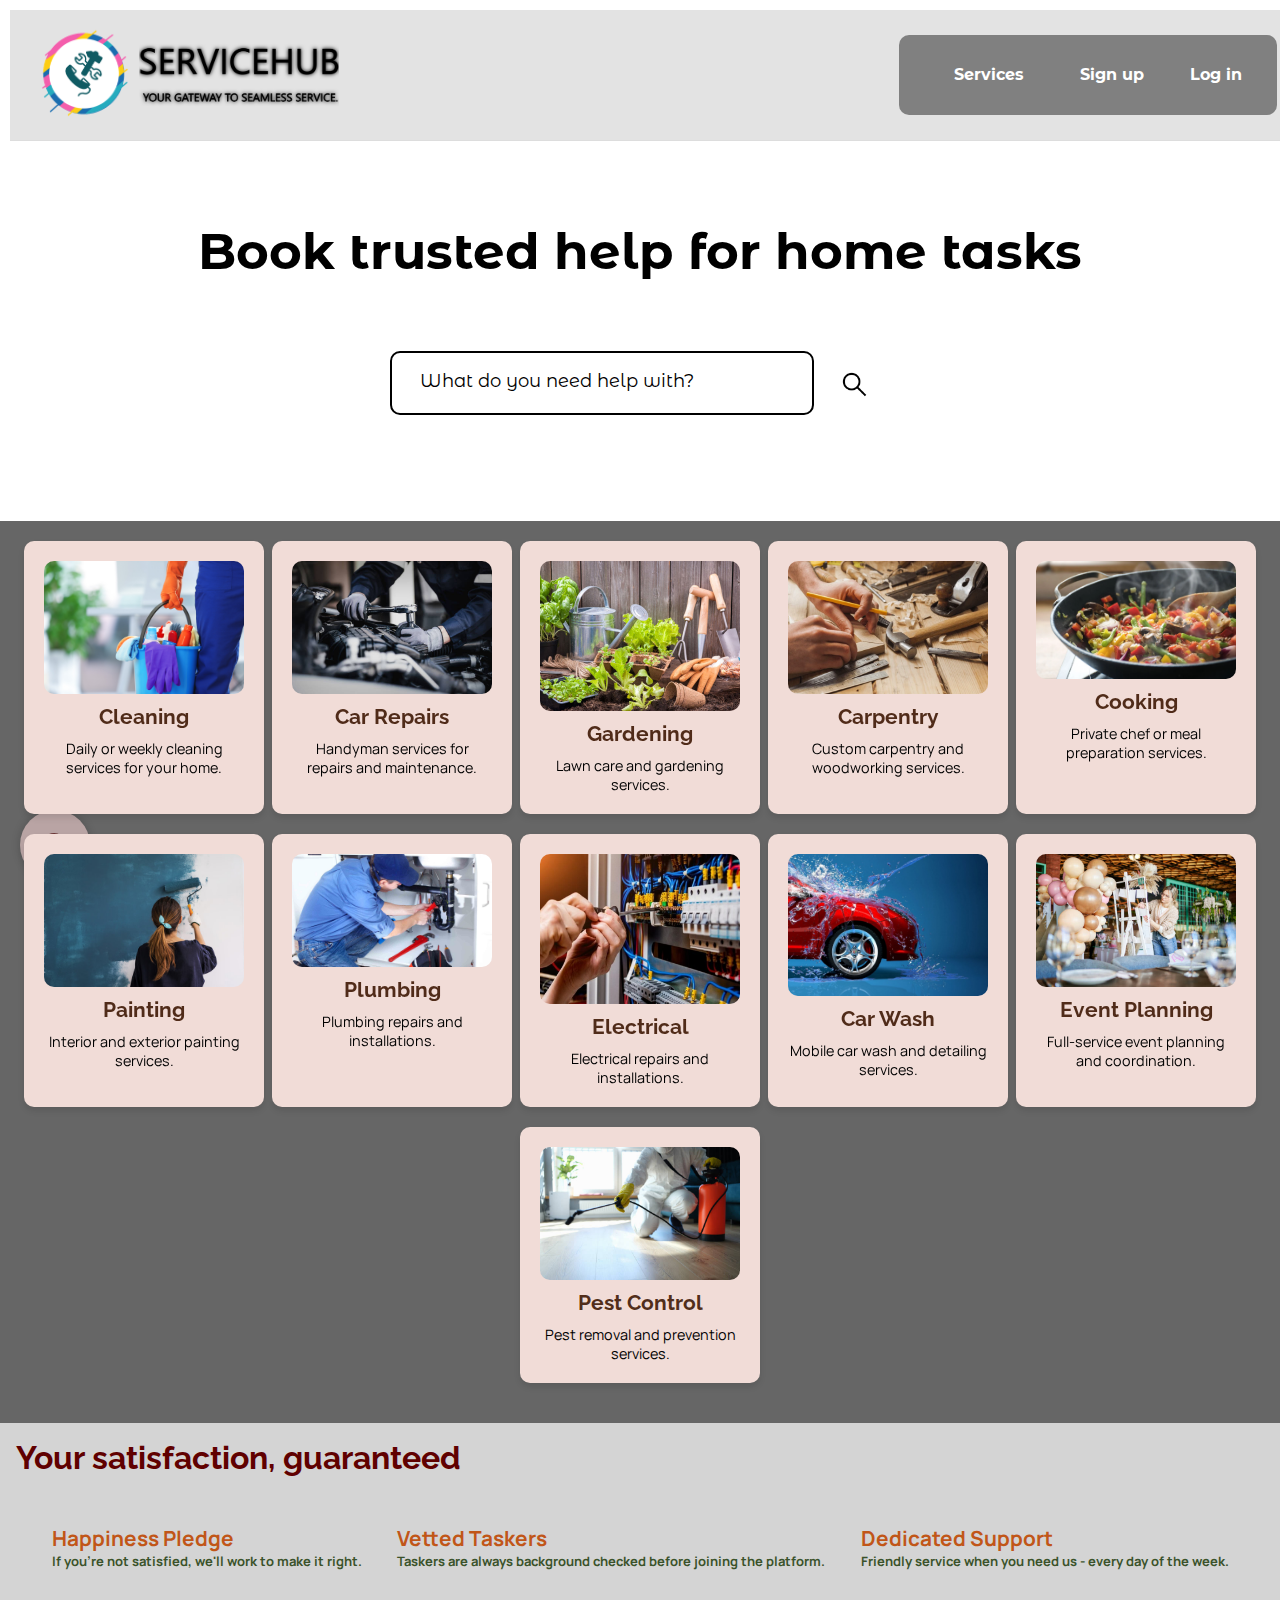
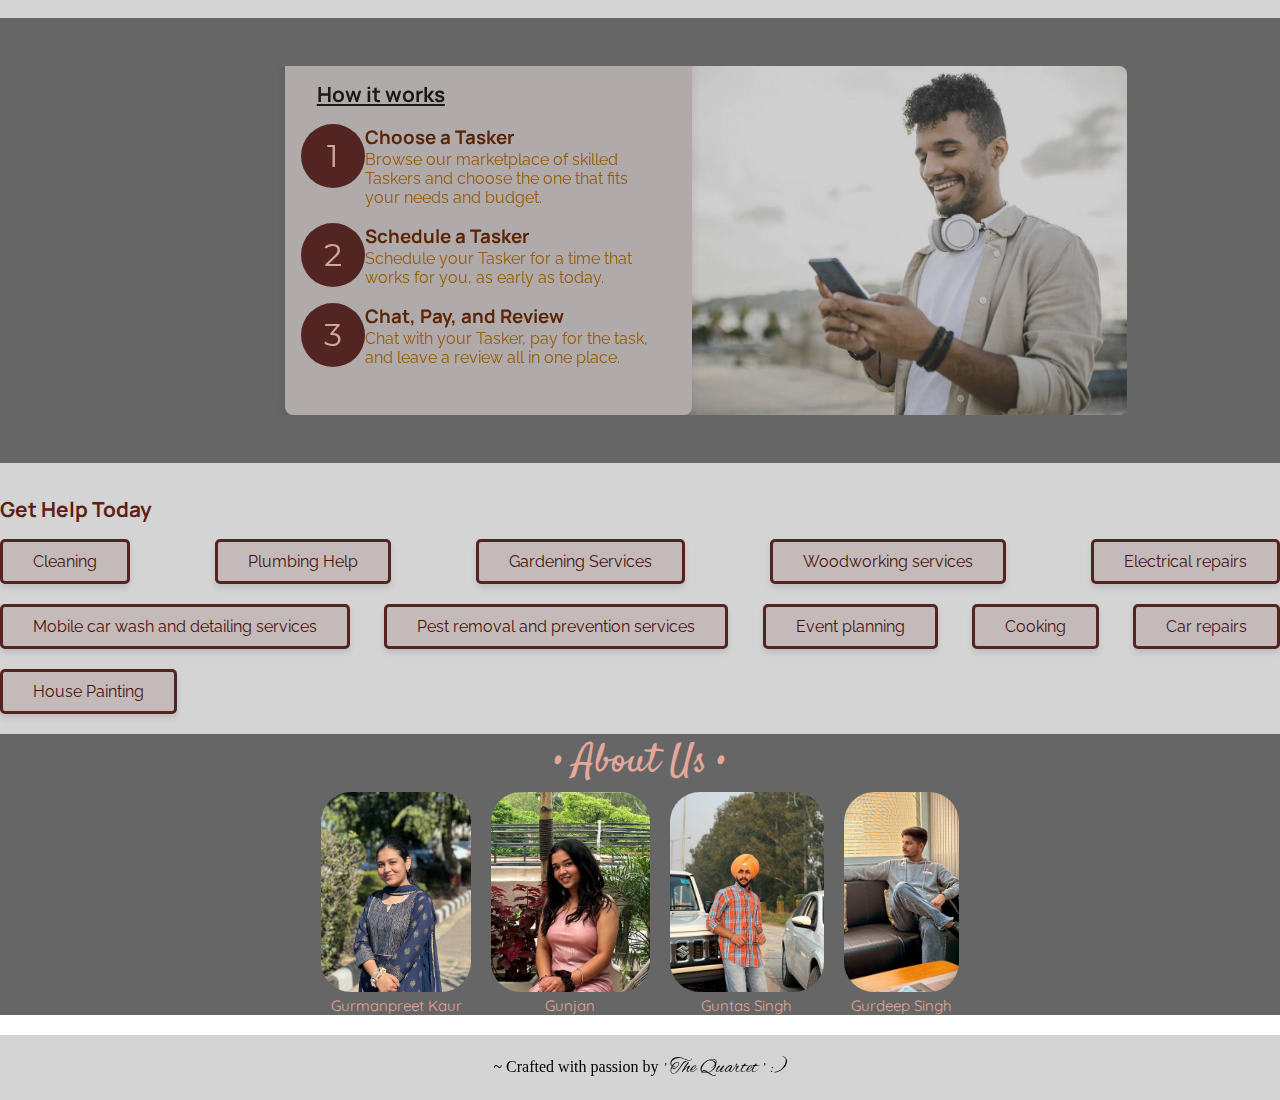
<file: index.html>
<!DOCTYPE html>
<html lang="en">
<head>
    <meta charset="UTF-8">
    <meta name="viewport" content="width=device-width, initial-scale=1.0">
    <title>ServiceHub</title>
    <!-- include external css file -->
    <link rel="stylesheet" href="style.css">
    <!-- include fontawesome file for special icons  -->
    <link rel="stylesheet" href="https://cdnjs.cloudflare.com/ajax/libs/font-awesome/5.15.3/css/all.min.css"/>
</head>
<body>

<!-- nav bar -->
<!-- guntas , gurdeep , gurman-->

<!-- guntas -->
<!-- nav bar - header -->
<header>
  <div class="navbar">
    <nav>
      <img src="download1.png" alt="logo"> <!-- Adding logo image -->
      <img src="slogan3.png" alt="slogan">
      <ul>
        <li><a href="#help" class="nav-a">Services</a></li> 
        <li><a href="register.html" class="nav-a">Sign up</a></li>
        <li><a href="login.html" class="nav-a">Log in</a></li>
      </ul>
      <ul id="btn">
       <li><a class="btn" href="Provider.html" style="text-decoration: none;color: #FFFFFF;">Join Us</a></li>
      </ul>
    </nav>
  </div>
</header>

<!-- search bar - main-->
<main>
  <div class="back">
    <section class="hero">
      <h1>Book trusted help for home tasks</h1>
    </section>
  
    <div class="search-bar">
      <div class="entryarea">
        <input type="text" required />
        <div class="labelline">What do you need help with?</div>
      </div>
      <div class="search-button">
        <button type="button"><img src="search.jpg"></button> <!-- search button -->
      </div>
    </div>
  </div>
  <div class="empty"></div>
</main>

<!-- services -->
<!-- guntas -->

<!-- providing services and a brief -->
<div class="house-services">
  <a class="service-item">
    <img src="cleaning.png" alt="Cleaning">
    <h2>Cleaning</h2>
    <p>Daily or weekly cleaning services for your home.</p>
  </a>
  <a class="service-item">
    <img src="car-repair.jpg" alt="Repairs">
    <h2> Car Repairs</h2>
    <p>Handyman services for repairs and maintenance.</p>
  </a>
  <a class="service-item">
    <img src="gardening.jpg" alt="Gardening">
    <h2>Gardening</h2>
    <p>Lawn care and gardening services.</p>
  </a>
  <a class="service-item">
    <img src="carpentry.png" alt="Carpentry">
    <h2>Carpentry</h2>
    <p>Custom carpentry and woodworking services.</p>
  </a>
  <a class="service-item">
    <img src="cooking.png" alt="Cooking">
    <h2>Cooking</h2>
    <p>Private chef or meal preparation services.</p>
  </a>
  <a class="service-item">
    <img src="painting.png" alt="Painting">
    <h2>Painting</h2>
    <p>Interior and exterior painting services.</p>
  </a>
  <a class="service-item">
    <img src="Plumbing.jpg" alt="Plumbing">
    <h2>Plumbing</h2>
    <p>Plumbing repairs and installations.</p>
  </a>
  <a class="service-item">
    <img src="electricity.jpg" alt="Electrical">
    <h2>Electrical</h2>
    <p>Electrical repairs and installations.</p>
  </a>
  <a class="service-item">
    <img src="carwash.jpeg" alt="Car Wash">
    <h2>Car Wash</h2>
    <p>Mobile car wash and detailing services.</p>
  </a>
  <a class="service-item">
    <img src="event planning.jpg" alt="Event Planning">
    <h2>Event Planning</h2>
    <p>Full-service event planning and coordination.</p>
  </a>
  <a class="service-item">
    <img src="pest-control.jpeg" alt="Pest Control">
    <h2>Pest Control</h2>
    <p>Pest removal and prevention services.</p>
  </a>
</div>


<!-- customer satisfaction -->
<!-- gunjan -->
<div class="container">
  <h1>Your satisfaction, guaranteed</h1> <!-- HEADING OF DIV -->
  <div class="headings">
      <h2 id="happiness-pledge">Happiness Pledge <p style="color:#3A522A; font-size: small;">  <!--inline css-->
          If you're not satisfied, we'll work to make it right.
      </p></h2>
      <h2 id="vetted-taskers">Vetted Taskers <p style="color:#3A522A; font-size: small;">  <!--inline css-->
          Taskers are always background checked before joining the platform.
      </p></h2> 
      <h2 id="dedicated-support">Dedicated Support  <p style="color: #3A522A; font-size: small;">  <!--inline css-->
          Friendly service when you need us - every day of the week.
      </p></h2>
  </div>
</div>

    <!-- How it works -->
    <!-- gurman -->
    <div class="working">
        <div class="bg">
            <div class="picture"><img  src="how.jpg" alt="Image of lady booking a task on ServiceHub"></div>
          
            <div id="how-it-works">
                <h2>How it works</h2>
                <ol>
                  <li>
                    <h3>Choose a Tasker</h3>
                    <p>Browse our marketplace of skilled Taskers and choose the one that fits your needs and budget.</p>
                  </li>
                  <li>
                    <h3>Schedule a Tasker</h3>
                    <p>Schedule your Tasker for a time that works for you, as early as today.</p>
                  </li>
                  <li>
                    <h3>Chat, Pay, and Review</h3>
                    <p>Chat with your Tasker, pay for the task, and leave a review all in one place.</p>
                  </li>
                </ol>
              </div>
        </div>
      </div>
<!-- get help -->
<!-- gurman -->

<div id="help">
  <h2>Get Help Today</h2>
</div>
<div class="serve">
  <a href="tasks.html" style="--clr:#522522">Cleaning</a>
  <a href="tasks.html" style="--clr:#522522">Plumbing Help</a>
  <a href="tasks.html" style="--clr:#522522">Gardening Services</a>
  <a href="tasks.html" style="--clr:#522522">Woodworking services</a>
  <a href="tasks.html" style="--clr:#522522">Electrical repairs</a>
  <a href="tasks.html" style="--clr:#522522">Mobile car wash and detailing services</a>
  <a href="tasks.html" style="--clr:#522522">Pest removal and prevention services</a>
  <a href="tasks.html" style="--clr:#522522">Event planning</a>
  <a href="tasks.html" style="--clr:#522522">Cooking</a>
  <a href="tasks.html" style="--clr:#522522">Car repairs</a>
  <a href="tasks.html" style="--clr:#522522">House Painting</a>
</div>


<!-- About Us -->
<!-- Gurman -->
<div class="about">
  <div class="aboutus">• About Us •</div>
  <div class="images">
    <div class="person">
      <img src="gurman.jpg" alt="Gurman">
      <div class="name">Gurmanpreet Kaur</div>
      <div class="social-icons">
        <a href="https://www.instagram.com/gurmanpreettttt" target="_blank" style="background-image: url('instagram_logo.png')"></a>
        <a href="https://www.linkedin.com/in/gurmanpreet-kaur" target="_blank" style="background-image: url('linkedin_logo.png')"></a>
      </div>
    </div>
    <div class="person">
      <img src="gunjan.jpg" alt="Gunjan">
      <div class="name">Gunjan</div>
      <div class="social-icons">
        <a href="https://www.instagram.com/gunjankohli.30" target="_blank" style="background-image: url('instagram_logo.png')"></a>
        <a href="https://www.linkedin.com/in/gunjan-kohli-ab055b281?utm_source=share&utm_campaign=share_via&utm_content=profile&utm_medium=android_app" target="_blank" style="background-image: url('linkedin_logo.png')"></a>
      </div>
    </div>
    <div class="person">
      <img src="guntas.jpg" alt="Guntas">
      <div class="name">Guntas Singh</div>
      <div class="social-icons">
        <a href="https://www.instagram.com/guntas.15" target="_blank" style="background-image: url('instagram_logo.png')"></a>
        <a href="https://www.linkedin.com/in/guntas-singh-681936267?utm_source=share&utm_campaign=share_via&utm_content=profile&utm_medium=ios_app" target="_blank" style="background-image: url('linkedin_logo.png')"></a>
      </div>
    </div>
    <div class="person">
      <img src="gurdeep.jpg" alt="Gurdeep">
      <div class="name">Gurdeep Singh</div>
      <div class="social-icons">
        <a href="https://www.instagram.com/_saini03_" target="_blank" style="background-image: url('instagram_logo.png')"></a>
        <a href="https://www.linkedin.com/in/gurdeep-singh-b945b0281?utm_source=share&utm_campaign=share_via&utm_content=profile&utm_medium=android_app" target="_blank" style="background-image: url('linkedin_logo.png')"></a>
      </div>
    </div>
  </div>
</div>

<div class="text">
  ~ Crafted with passion by <div class="quar">' The Quartet ' :)</div>
</div>

<!-- back to top -->
<!-- gurman -->
<div id="progress">
  <span id="progress-value">&#x1F815;</span>
</div>

<!-- connect with us -->
<!-- gurman -->
<div id="connect">
  <a href="connect.html" style="color: #522522; text-decoration: none;">
    <span id="connect-value">	&#63; </span>
  </a>
</div>
<script src="script.js"></script>
</body>
</html>
</file>
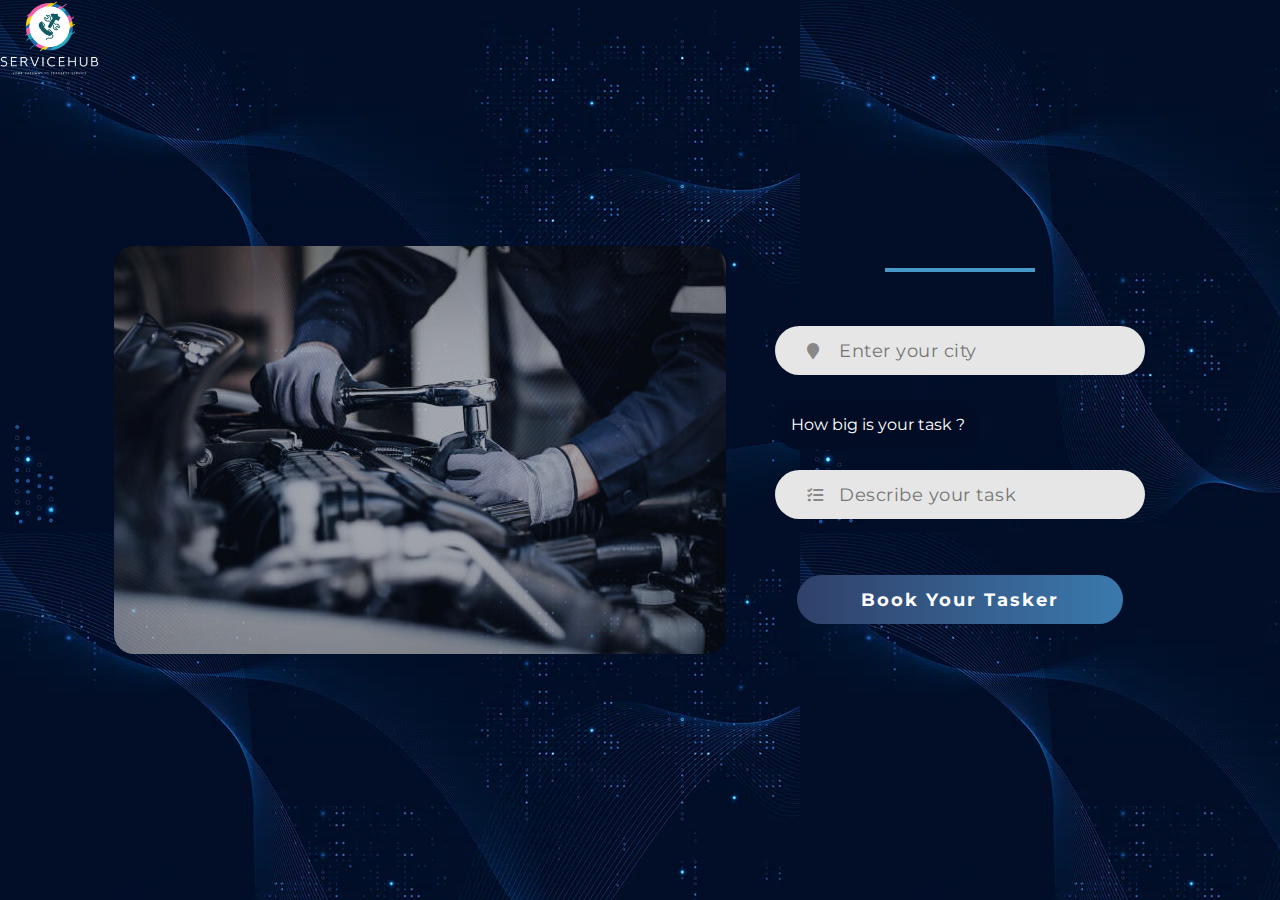
<file: car-repairs.html>
<!DOCTYPE html>
<html lang="en">
<head>
    <meta charset="UTF-8">
    <meta name="viewport" content="width=device-width, initial-scale=1.0">
    <link rel="stylesheet" href="https://cdnjs.cloudflare.com/ajax/libs/font-awesome/5.15.1/css/all.min.css">
    <link rel="stylesheet" href="./tasker.css">
    <link href="https://fonts.googleapis.com/css2?family=Montserrat&display=swap" rel="stylesheet">
    <title>Document</title>
    <style>
        * {
            margin: 0;
            padding: 0;
            box-sizing: border-box;
            font-family: 'Montserrat', sans-serif;
            color: #ffffff;
        }

        body {
            min-height: 100vh;
            width: 100%;
            display: grid;
            grid-template-columns: 1fr 1fr;
            background: url(bg.jpg);
        }

        section {
            display: flex;
            justify-content: center;
            align-items: center;
        }

        .side img {
            border-radius: 20px;
            max-width: 100%;
            margin-left: 200px;
            opacity: 0.7;
        }

        .side img:hover {
            opacity: 100;
        }

        .login-container {
            max-width: 450px;
            padding: 24px;
            display: flex;
            flex-direction: column;
            align-items: center;
        }

        .title {
            text-transform: uppercase;
            font-size: 3em;
            font-weight: bold;
            text-align: center;
            letter-spacing: 1px;
        }

        .separator {
            width: 150px;
            height: 4px;
            background-color: #479AC8;
            margin: 24px;
        }

        .welcome-message {
            text-align: center;
            font-size: 1.1em;
            line-height: 28px;
            margin-bottom: 30px;
            color: #ffffff;
        }

        .login-form {
            width: 100%;
            display: flex;
            flex-direction: column;
        }

        .form-control {
            width: 100%;
            position: relative;
            margin-bottom: 24px;
        }

        input,
        button {
            border: none;
            outline: none;
            border-radius: 30px;
            font-size: 1.1em;
        }

        input {
            width: 100%;
            background: #e6e6e6;
            color: #333;
            letter-spacing: 0.5px;
            padding: 14px 64px;
        }

        input ~ i {
            position: absolute;
            left: 32px;
            top: 50%;
            transform: translateY(-50%);
            color: #888;
            transition: color   0.4s;
        }

        input:focus ~ i {
            color: #040229;
        }

        .nav img{
            width: 100px;
            height: auto;
        }

        button.submit {
            color: #fff;
            padding: 14px 64px;
            margin: 32px auto;
            letter-spacing: 2px;
            font-weight: bold;
            background-image: linear-gradient(to right, #304069, #3a79ad);
            cursor: pointer;
            transition: opacity 0.4s;
        }

        button.submit:hover {
            opacity: 0.9;
        }

        /* Dropdown container */
        .dropdown {
            position: relative;
            padding-bottom: 20px;
        }

        /* Dropdown button */
        .dropbtn {
            background-color: #020C25;
            color: white;
            padding: 16px;
            font-size: 16px;
            border: none;
            cursor: pointer;
        }

        /* Dropdown content */
        .dropdown-content {
            display: none;
            position: absolute;
            background-color: #0C1833;
            min-width: 160px;
            box-shadow: 0px 8px 16px 0px rgba(0,0,0,0.2);
            z-index: 1;
        }

        /* Links inside the dropdown */
        .dropdown-content label {
            color: white;
            padding: 12px 16px;
            display: block;
            cursor: pointer;
        }

        /* Change color of dropdown links on hover */
        .dropdown-content label:hover {
            background-color: #1C71A2;
        }

        /* Show the dropdown menu on click */
        .dropdown:focus-within .dropdown-content {
            display: block;
        }

        /* Change the background color of the dropdown button when the dropdown content is shown */
        .dropdown:focus-within .dropbtn {
            background-color: #1C71A2;
        }

        /* ----  Responsiveness   ----  */
        @media (max-width: 780px) {
            body {
                display: flex;
                justify-content: center;
                align-items: center;
            }

            .side {
                display: none;
            }
        }
    </style>
</head>
<body>
    <nav class="nav" style="position: fixed;margin-top: 0px;margin-left: 0px;">
        <img src="download.png">
    </nav>

    <section class="side">
        <img src="car-repair.jpg" alt="">
    </section>

    <section class="main">
        <div class="login-container">
            <p class="title">
                <h1></h1> 
                <h2></h2>
               </p>
            <div class="separator"></div>
            <p class="welcome-message"></p>

            <form class="login-form">
                <div class="form-control">
                    <input type="text" placeholder="Enter your city">
                    <i class="fa fa-map-marker" aria-hidden="true"></i>
                </div>
                <div class="dropdown">
                    <button class="dropbtn">How big is your task ?</button>
                    <div class="dropdown-content">
                        <form action="/submit-task" method="post">
                            <label for="small"><input type="radio" id="small" name="task_size" value="Small"> Small - Est. 1 hr</label><br>
                            <label for="medium"><input type="radio" id="medium" name="task_size" value="Medium"> Medium - Est. 2-3 hrs</label><br>
                            <label for="large"><input type="radio" id="large" name="task_size" value="Large"> Large - Est. 4+ hrs</label><br>
                        </form>
                    </div>
                </div>
                <div class="form-control">
                    <input type="task" placeholder="Describe your task">
                    <i class="fa fa-tasks" aria-hidden="true"></i>
                </div>
                <button class="submit">Book Your Tasker
                </button>
            </form>
        </div>
    </section>
</body>
</html>
</file>
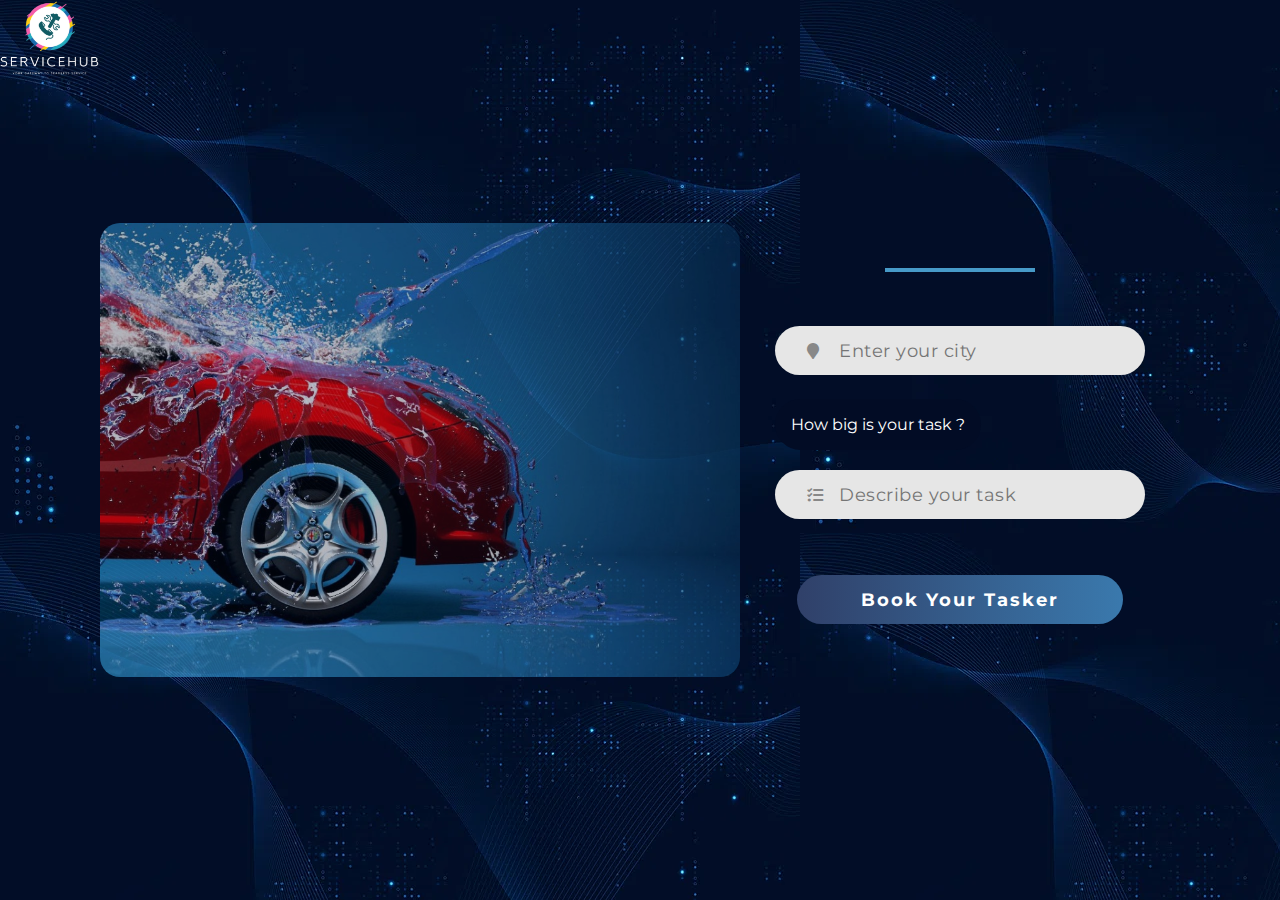
<file: car-wash.html>
<!DOCTYPE html>
<html lang="en">
<head>
    <meta charset="UTF-8">
    <meta name="viewport" content="width=device-width, initial-scale=1.0">
    <link rel="stylesheet" href="https://cdnjs.cloudflare.com/ajax/libs/font-awesome/5.15.1/css/all.min.css">
    <link rel="stylesheet" href="./tasker.css">
    <link href="https://fonts.googleapis.com/css2?family=Montserrat&display=swap" rel="stylesheet">
    <title>Document</title>
    <style>
        * {
            margin: 0;
            padding: 0;
            box-sizing: border-box;
            font-family: 'Montserrat', sans-serif;
            color: #ffffff;
        }

        body {
            min-height: 100vh;
            width: 100%;
            display: grid;
            grid-template-columns: 1fr 1fr;
            background: url(bg.jpg);
        }

        section {
            display: flex;
            justify-content: center;
            align-items: center;
        }

        .side img {
            border-radius: 20px;
            max-width: 100%;
            margin-left: 200px;
            opacity: 0.7;
        }

        .side img:hover {
            opacity: 100;
        }

        .login-container {
            max-width: 450px;
            padding: 24px;
            display: flex;
            flex-direction: column;
            align-items: center;
        }

        .title {
            text-transform: uppercase;
            font-size: 3em;
            font-weight: bold;
            text-align: center;
            letter-spacing: 1px;
        }

        .separator {
            width: 150px;
            height: 4px;
            background-color: #479AC8;
            margin: 24px;
        }

        .welcome-message {
            text-align: center;
            font-size: 1.1em;
            line-height: 28px;
            margin-bottom: 30px;
            color: #ffffff;
        }

        .login-form {
            width: 100%;
            display: flex;
            flex-direction: column;
        }

        .form-control {
            width: 100%;
            position: relative;
            margin-bottom: 24px;
        }

        input,
        button {
            border: none;
            outline: none;
            border-radius: 30px;
            font-size: 1.1em;
        }

        input {
            width: 100%;
            background: #e6e6e6;
            color: #333;
            letter-spacing: 0.5px;
            padding: 14px 64px;
        }

        input ~ i {
            position: absolute;
            left: 32px;
            top: 50%;
            transform: translateY(-50%);
            color: #888;
            transition: color   0.4s;
        }

        input:focus ~ i {
            color: #040229;
        }

        .nav img{
            width: 100px;
            height: auto;
        }

        button.submit {
            color: #fff;
            padding: 14px 64px;
            margin: 32px auto;
            letter-spacing: 2px;
            font-weight: bold;
            background-image: linear-gradient(to right, #304069, #3a79ad);
            cursor: pointer;
            transition: opacity 0.4s;
        }

        button.submit:hover {
            opacity: 0.9;
        }

        /* Dropdown container */
        .dropdown {
            position: relative;
            padding-bottom: 20px;
        }

        /* Dropdown button */
        .dropbtn {
            background-color: #020C25;
            color: white;
            padding: 16px;
            font-size: 16px;
            border: none;
            cursor: pointer;
        }

        /* Dropdown content */
        .dropdown-content {
            display: none;
            position: absolute;
            background-color: #0C1833;
            min-width: 160px;
            box-shadow: 0px 8px 16px 0px rgba(0,0,0,0.2);
            z-index: 1;
        }

        /* Links inside the dropdown */
        .dropdown-content label {
            color: white;
            padding: 12px 16px;
            display: block;
            cursor: pointer;
        }

        /* Change color of dropdown links on hover */
        .dropdown-content label:hover {
            background-color: #1C71A2;
        }

        /* Show the dropdown menu on click */
        .dropdown:focus-within .dropdown-content {
            display: block;
        }

        /* Change the background color of the dropdown button when the dropdown content is shown */
        .dropdown:focus-within .dropbtn {
            background-color: #1C71A2;
        }

        /* ----  Responsiveness   ----  */
        @media (max-width: 780px) {
            body {
                display: flex;
                justify-content: center;
                align-items: center;
            }

            .side {
                display: none;
            }
        }
    </style>
</head>
<body>
    <nav class="nav" style="position: fixed;margin-top: 0px;margin-left: 0px;">
        <img src="download.png">
    </nav>

    <section class="side">
        <img src="carwash.jpeg" alt="">
    </section>

    <section class="main">
        <div class="login-container">
            <p class="title">
                <h1></h1> 
                <h2></h2>
               </p>
            <div class="separator"></div>
            <p class="welcome-message"></p>

            <form class="login-form">
                <div class="form-control">
                    <input type="text" placeholder="Enter your city">
                    <i class="fa fa-map-marker" aria-hidden="true"></i>
                </div>
                <div class="dropdown">
                    <button class="dropbtn">How big is your task ?</button>
                    <div class="dropdown-content">
                        <form action="/submit-task" method="post">
                            <label for="small"><input type="radio" id="small" name="task_size" value="Small"> Small - Est. 1 hr</label><br>
                            <label for="medium"><input type="radio" id="medium" name="task_size" value="Medium"> Medium - Est. 2-3 hrs</label><br>
                            <label for="large"><input type="radio" id="large" name="task_size" value="Large"> Large - Est. 4+ hrs</label><br>
                        </form>
                    </div>
                </div>
                <div class="form-control">
                    <input type="task" placeholder="Describe your task">
                    <i class="fa fa-tasks" aria-hidden="true"></i>
                </div>
                <button class="submit">Book Your Tasker
                </button>
            </form>
        </div>
    </section>
</body>
</html>
</file>
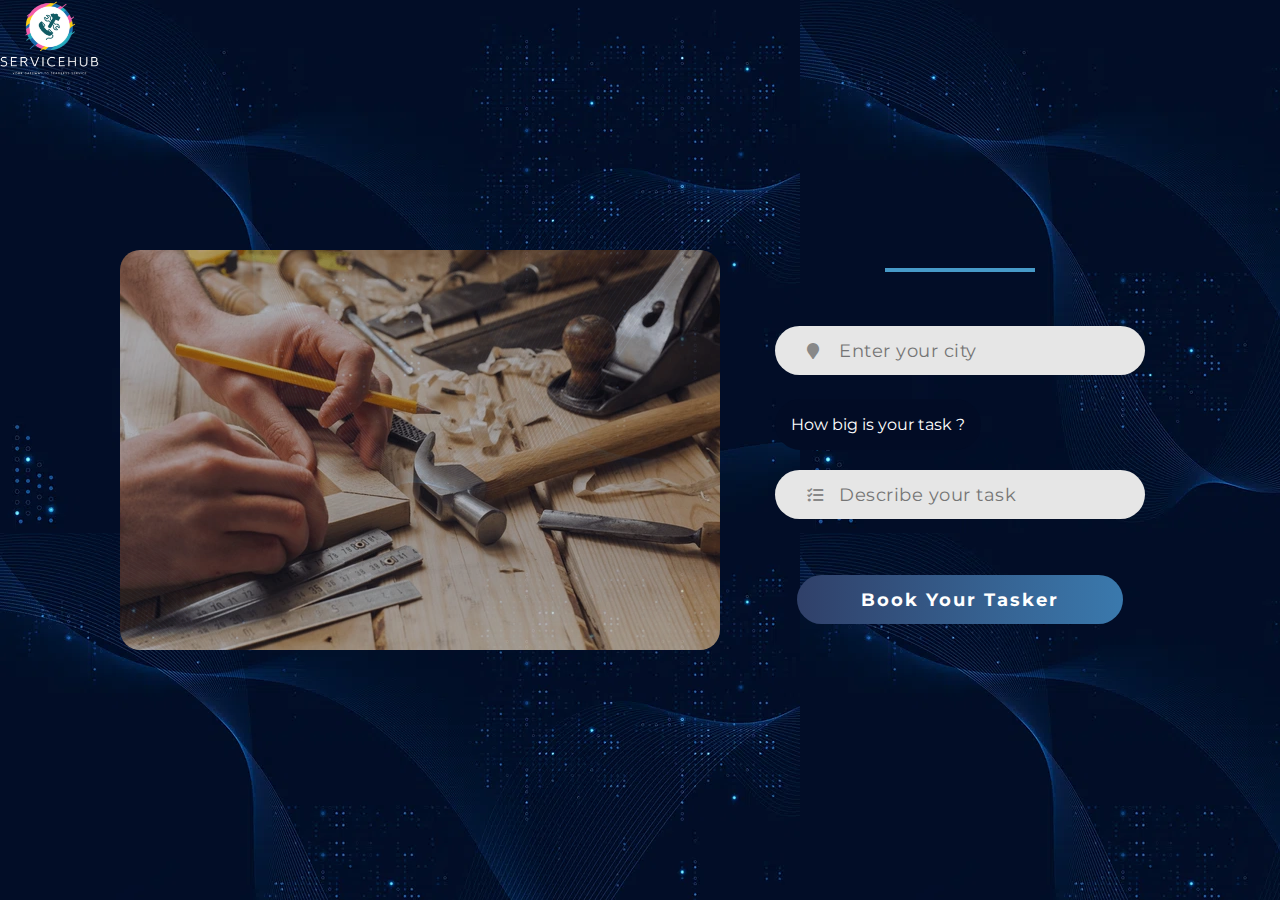
<file: carpentry.html>
<!DOCTYPE html>
<html lang="en">
<head>
    <meta charset="UTF-8">
    <meta name="viewport" content="width=device-width, initial-scale=1.0">
    <link rel="stylesheet" href="https://cdnjs.cloudflare.com/ajax/libs/font-awesome/5.15.1/css/all.min.css">
    <link rel="stylesheet" href="./tasker.css">
    <link href="https://fonts.googleapis.com/css2?family=Montserrat&display=swap" rel="stylesheet">
    <title>Document</title>
    <style>
        * {
            margin: 0;
            padding: 0;
            box-sizing: border-box;
            font-family: 'Montserrat', sans-serif;
            color: #ffffff;
        }

        body {
            min-height: 100vh;
            width: 100%;
            display: grid;
            grid-template-columns: 1fr 1fr;
            background: url(bg.jpg);
        }

        section {
            display: flex;
            justify-content: center;
            align-items: center;
        }

        .side img {
            border-radius: 20px;
            max-width: 100%;
            margin-left: 200px;
            opacity: 0.7;
        }

        .side img:hover {
            opacity: 100;
        }

        .login-container {
            max-width: 450px;
            padding: 24px;
            display: flex;
            flex-direction: column;
            align-items: center;
        }

        .title {
            text-transform: uppercase;
            font-size: 3em;
            font-weight: bold;
            text-align: center;
            letter-spacing: 1px;
        }

        .separator {
            width: 150px;
            height: 4px;
            background-color: #479AC8;
            margin: 24px;
        }

        .welcome-message {
            text-align: center;
            font-size: 1.1em;
            line-height: 28px;
            margin-bottom: 30px;
            color: #ffffff;
        }

        .login-form {
            width: 100%;
            display: flex;
            flex-direction: column;
        }

        .form-control {
            width: 100%;
            position: relative;
            margin-bottom: 24px;
        }

        input,
        button {
            border: none;
            outline: none;
            border-radius: 30px;
            font-size: 1.1em;
        }

        input {
            width: 100%;
            background: #e6e6e6;
            color: #333;
            letter-spacing: 0.5px;
            padding: 14px 64px;
        }

        input ~ i {
            position: absolute;
            left: 32px;
            top: 50%;
            transform: translateY(-50%);
            color: #888;
            transition: color   0.4s;
        }

        input:focus ~ i {
            color: #040229;
        }

        .nav img{
            width: 100px;
            height: auto;
        }

        button.submit {
            color: #fff;
            padding: 14px 64px;
            margin: 32px auto;
            letter-spacing: 2px;
            font-weight: bold;
            background-image: linear-gradient(to right, #304069, #3a79ad);
            cursor: pointer;
            transition: opacity 0.4s;
        }

        button.submit:hover {
            opacity: 0.9;
        }

        /* Dropdown container */
        .dropdown {
            position: relative;
            padding-bottom: 20px;
        }

        /* Dropdown button */
        .dropbtn {
            background-color: #020C25;
            color: white;
            padding: 16px;
            font-size: 16px;
            border: none;
            cursor: pointer;
        }

        /* Dropdown content */
        .dropdown-content {
            display: none;
            position: absolute;
            background-color: #0C1833;
            min-width: 160px;
            box-shadow: 0px 8px 16px 0px rgba(0,0,0,0.2);
            z-index: 1;
        }

        /* Links inside the dropdown */
        .dropdown-content label {
            color: white;
            padding: 12px 16px;
            display: block;
            cursor: pointer;
        }

        /* Change color of dropdown links on hover */
        .dropdown-content label:hover {
            background-color: #1C71A2;
        }

        /* Show the dropdown menu on click */
        .dropdown:focus-within .dropdown-content {
            display: block;
        }

        /* Change the background color of the dropdown button when the dropdown content is shown */
        .dropdown:focus-within .dropbtn {
            background-color: #1C71A2;
        }

        /* ----  Responsiveness   ----  */
        @media (max-width: 780px) {
            body {
                display: flex;
                justify-content: center;
                align-items: center;
            }

            .side {
                display: none;
            }
        }
    </style>
</head>
<body>
    <nav class="nav" style="position: fixed;margin-top: 0px;margin-left: 0px;">
        <img src="download.png">
    </nav>

    <section class="side">
        <img src="carpentry.png" alt="">
    </section>

    <section class="main">
        <div class="login-container">
            <p class="title">
                <h1></h1> 
                <h2></h2>
               </p>
            <div class="separator"></div>
            <p class="welcome-message"></p>

            <form class="login-form">
                <div class="form-control">
                    <input type="text" placeholder="Enter your city">
                    <i class="fa fa-map-marker" aria-hidden="true"></i>
                </div>
                <div class="dropdown">
                    <button class="dropbtn">How big is your task ?</button>
                    <div class="dropdown-content">
                        <form action="/submit-task" method="post">
                            <label for="small"><input type="radio" id="small" name="task_size" value="Small"> Small - Est. 1 hr</label><br>
                            <label for="medium"><input type="radio" id="medium" name="task_size" value="Medium"> Medium - Est. 2-3 hrs</label><br>
                            <label for="large"><input type="radio" id="large" name="task_size" value="Large"> Large - Est. 4+ hrs</label><br>
                        </form>
                    </div>
                </div>
                <div class="form-control">
                    <input type="task" placeholder="Describe your task">
                    <i class="fa fa-tasks" aria-hidden="true"></i>
                </div>
                <button class="submit">Book Your Tasker
                </button>
            </form>
        </div>
    </section>
</body>
</html>
</file>
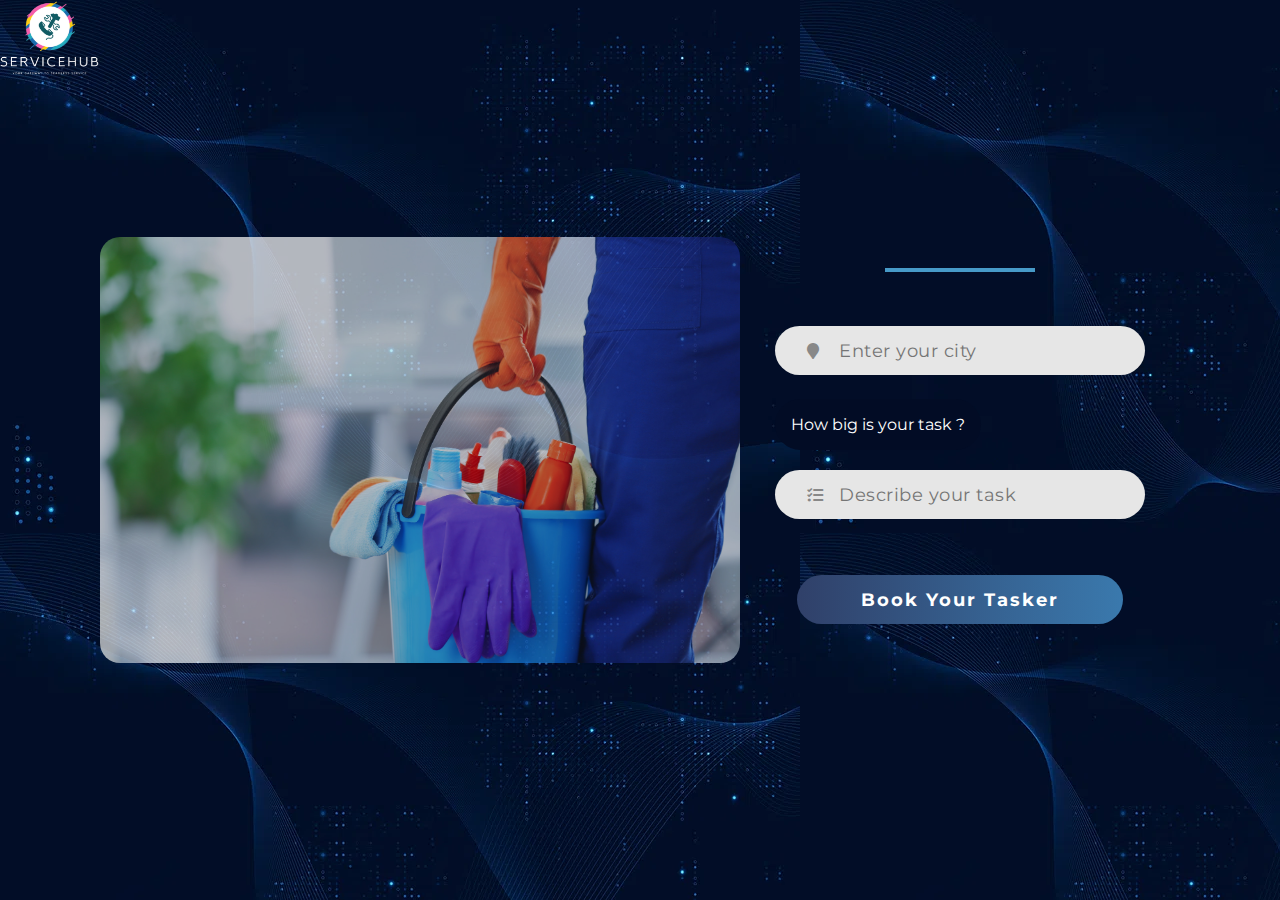
<file: cleaning.html>
<!DOCTYPE html>
<html lang="en">
<head>
    <meta charset="UTF-8">
    <meta name="viewport" content="width=device-width, initial-scale=1.0">
    <link rel="stylesheet" href="https://cdnjs.cloudflare.com/ajax/libs/font-awesome/5.15.1/css/all.min.css">
    <link rel="stylesheet" href="./tasker.css">
    <link href="https://fonts.googleapis.com/css2?family=Montserrat&display=swap" rel="stylesheet">
    <title>Document</title>
    <style>
        * {
            margin: 0;
            padding: 0;
            box-sizing: border-box;
            font-family: 'Montserrat', sans-serif;
            color: #ffffff;
        }

        body {
            min-height: 100vh;
            width: 100%;
            display: grid;
            grid-template-columns: 1fr 1fr;
            background: url(bg.jpg);
        }

        section {
            display: flex;
            justify-content: center;
            align-items: center;
        }

        .side img {
            border-radius: 20px;
            max-width: 100%;
            margin-left: 200px;
            opacity: 0.7;
        }

        .side img:hover {
            opacity: 100;
        }

        .login-container {
            max-width: 450px;
            padding: 24px;
            display: flex;
            flex-direction: column;
            align-items: center;
        }

        .title {
            text-transform: uppercase;
            font-size: 3em;
            font-weight: bold;
            text-align: center;
            letter-spacing: 1px;
        }

        .separator {
            width: 150px;
            height: 4px;
            background-color: #479AC8;
            margin: 24px;
        }

        .welcome-message {
            text-align: center;
            font-size: 1.1em;
            line-height: 28px;
            margin-bottom: 30px;
            color: #ffffff;
        }

        .login-form {
            width: 100%;
            display: flex;
            flex-direction: column;
        }

        .form-control {
            width: 100%;
            position: relative;
            margin-bottom: 24px;
        }

        input,
        button {
            border: none;
            outline: none;
            border-radius: 30px;
            font-size: 1.1em;
        }

        input {
            width: 100%;
            background: #e6e6e6;
            color: #333;
            letter-spacing: 0.5px;
            padding: 14px 64px;
        }

        input ~ i {
            position: absolute;
            left: 32px;
            top: 50%;
            transform: translateY(-50%);
            color: #888;
            transition: color   0.4s;
        }

        input:focus ~ i {
            color: #040229;
        }

        .nav img{
            width: 100px;
            height: auto;
        }

        button.submit {
            color: #fff;
            padding: 14px 64px;
            margin: 32px auto;
            letter-spacing: 2px;
            font-weight: bold;
            background-image: linear-gradient(to right, #304069, #3a79ad);
            cursor: pointer;
            transition: opacity 0.4s;
        }

        button.submit:hover {
            opacity: 0.9;
        }

        /* Dropdown container */
        .dropdown {
            position: relative;
            padding-bottom: 20px;
        }

        /* Dropdown button */
        .dropbtn {
            background-color: #020C25;
            color: white;
            padding: 16px;
            font-size: 16px;
            border: none;
            cursor: pointer;
        }

        /* Dropdown content */
        .dropdown-content {
            display: none;
            position: absolute;
            background-color: #0C1833;
            min-width: 160px;
            box-shadow: 0px 8px 16px 0px rgba(0,0,0,0.2);
            z-index: 1;
        }

        /* Links inside the dropdown */
        .dropdown-content label {
            color: white;
            padding: 12px 16px;
            display: block;
            cursor: pointer;
        }

        /* Change color of dropdown links on hover */
        .dropdown-content label:hover {
            background-color: #1C71A2;
        }

        /* Show the dropdown menu on click */
        .dropdown:focus-within .dropdown-content {
            display: block;
        }

        /* Change the background color of the dropdown button when the dropdown content is shown */
        .dropdown:focus-within .dropbtn {
            background-color: #1C71A2;
        }

        /* ----  Responsiveness   ----  */
        @media (max-width: 780px) {
            body {
                display: flex;
                justify-content: center;
                align-items: center;
            }

            .side {
                display: none;
            }
        }
    </style>
</head>
<body>
    <nav class="nav" style="position: fixed;margin-top: 0px;margin-left: 0px;">
        <img src="download.png">
    </nav>

    <section class="side">
        <img src="cleaning.png" alt="">
    </section>

    <section class="main">
        <div class="login-container">
            <p class="title">
                <h1></h1> 
                <h2></h2>
               </p>
            <div class="separator"></div>
            <p class="welcome-message"></p>

            <form class="login-form">
                <div class="form-control">
                    <input type="text" placeholder="Enter your city">
                    <i class="fa fa-map-marker" aria-hidden="true"></i>
                </div>
                <div class="dropdown">
                    <button class="dropbtn">How big is your task ?</button>
                    <div class="dropdown-content">
                        <form action="/submit-task" method="post">
                            <label for="small"><input type="radio" id="small" name="task_size" value="Small"> Small - Est. 1 hr</label><br>
                            <label for="medium"><input type="radio" id="medium" name="task_size" value="Medium"> Medium - Est. 2-3 hrs</label><br>
                            <label for="large"><input type="radio" id="large" name="task_size" value="Large"> Large - Est. 4+ hrs</label><br>
                        </form>
                    </div>
                </div>
                <div class="form-control">
                    <input type="task" placeholder="Describe your task">
                    <i class="fa fa-tasks" aria-hidden="true"></i>
                </div>
                <button class="submit">Book Your Tasker
                </button>
            </form>
        </div>
    </section>
</body>
</html>
</file>
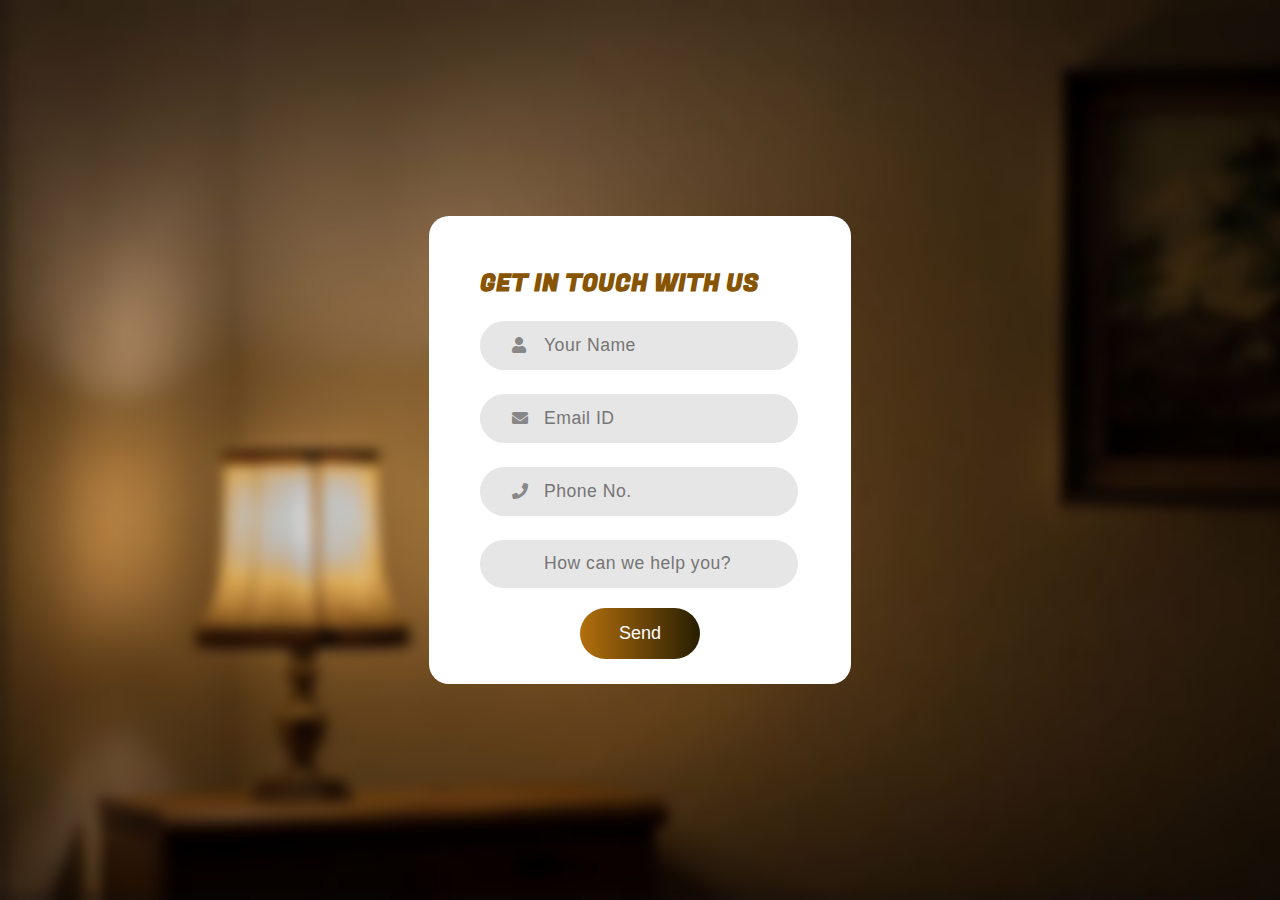
<file: connect.html>
<!DOCTYPE html>
<html lang="en">
<head>
    <meta charset="UTF-8">
    <meta name="viewport" content="width=device-width, initial-scale=1.0">
    <title>Connect With Us</title>
    <link rel="preconnect" href="https://fonts.googleapis.com">
    <link rel="preconnect" href="https://fonts.gstatic.com" crossorigin>
    <link rel="stylesheet" href="https://cdnjs.cloudflare.com/ajax/libs/font-awesome/5.15.1/css/all.min.css">
    <link href="https://fonts.googleapis.com/css2?family=Annie+Use+Your+Telescope&family=Fugaz+One&family=Pangolin&display=swap" rel="stylesheet">
</head>
<body>
    <!-- gurman , gurdeep , guntas -->
    <style>
        body {
            display: flex;
            align-items: center;
            justify-content: center;
            height: 100vh;
            background: linear-gradient(rgba(0, 0, 0, 0.434), rgb(0, 0, 0)), url("Screenshot.png");
            background-repeat: no-repeat;
            background-size: cover;
            margin: 0;
            padding: 0;
            box-sizing: border-box;
            font-family: 'poppins', sans-serif;
        }

        .container {
            width: 100%;
            height: 100vh;
            background:  url("Screenshot.png");
            background-repeat: no-repeat;
            background-size: cover;
            display: flex;
            align-items: center;
            justify-content: center;
        }

        form {
            background: white;
            background-repeat: no-repeat;
            background-size: cover;
            display: flex;
            flex-direction: column;
            padding: 2vw 4vw;
            width: 40%;
            max-width: 320px;
            border-radius: 20px;
            border: 5px;
            border-color: linear-gradient(to right, #b3700d, #281e02);
        }

        form h3 {
            color: rgb(135, 84, 2);
            font-family: Fugaz One;
            font-weight: 800;
            font-size: x-large;
            margin-bottom: 20px;
        }

        .form-control {
            width: 380px;
            position: relative;
            margin-bottom: 24px;
        }   

        input,
        button {
            border: none;
            outline: none;
            border-radius: 30px;
            font-size: 1.1em;
        }

        input {
            width: 50%;
            background: #e6e6e6;
            color: #333;
            letter-spacing: 0.5px;
            padding: 14px 64px;
        }

        input ~ i {
            position: absolute;
            left: 32px;
            top: 50%;
            transform: translateY(-50%);
            color: #888;
            transition: color   0.4s;
        }

        input:focus ~ i {
            color:#8E6F50;
        }

        form input:focus, form textarea:focus {
            color: #8E6F50;
        }

        .input-icon {
            position: absolute;
            left: 15px;
            top: 50%;
            transform: translateY(-50%);
            color: gray;
        }

        .submit {
            padding: 15px;
            background: linear-gradient(to right, #b3700d, #281e02);
            color: #fff;
            font-size: 18px;
            border: 0;
            cursor: pointer;
            border-radius: 30px;
            margin-top: 20px;
            margin-bottom: 0;
            width: 120px;
            margin-left: 100px;
        }

        #message1{
            height: 20px;
            width: 190px;
        }
        .message input{
            margin-top: 0%;
            margin-left: 0px;
        }
    </style>

    <div class="container">
        <form onsubmit="sendEmail(); return false;">
            <h3>GET IN TOUCH WITH US</h3>
            <div class="form-control">
                <input type="text" id="name" placeholder="Your Name" required>
                <i class="fa fa-user" aria-hidden="true"></i>
            </div>

            <div class="form-control">
                <input type="email" id="nemail" placeholder="Email ID" required>
                <i class="fa fa-envelope" aria-hidden="true"></i>
            </div>
            <div class="form-control">
                <input type="text" id="phone" placeholder="Phone No." required>
                <i class="fa fa-phone" aria-hidden="true"></i>
            </div>  

            <div class="message">
                <input type="text" id="message1" placeholder="How can we help you?" required>
            </div>  
            <button type="submit" class="submit">Send</button>
        </form>
    </div>

    <script src="https://smtpjs.com/v3/smtp.js">
    </script>

    <script>
        function sendEmail() {
            Email.send({

                Host : "smtp.elasticemail.com",
                Username : "servicehubg8@gmail.com",
                Password : "7CD607025459C906C7CB8F3967FD04DC3B89",
                To : 'servicehubweb01@gmail.com',
                From : "servicehubg8@gmail.com",
                Subject : "New Contact Form Enquiry",
                Body : "Name : " + document.getElementById("name").value + "<br> Email: " + document.getElementById("nemail").value + "<br> Phone No. : " + document.getElementById("phone").value + "<br> Message: " + document.getElementById("message1").value
            }).then(
                message => alert("Message sent successfully!")
            );
        }
    </script>
</body>
</html>
</file>
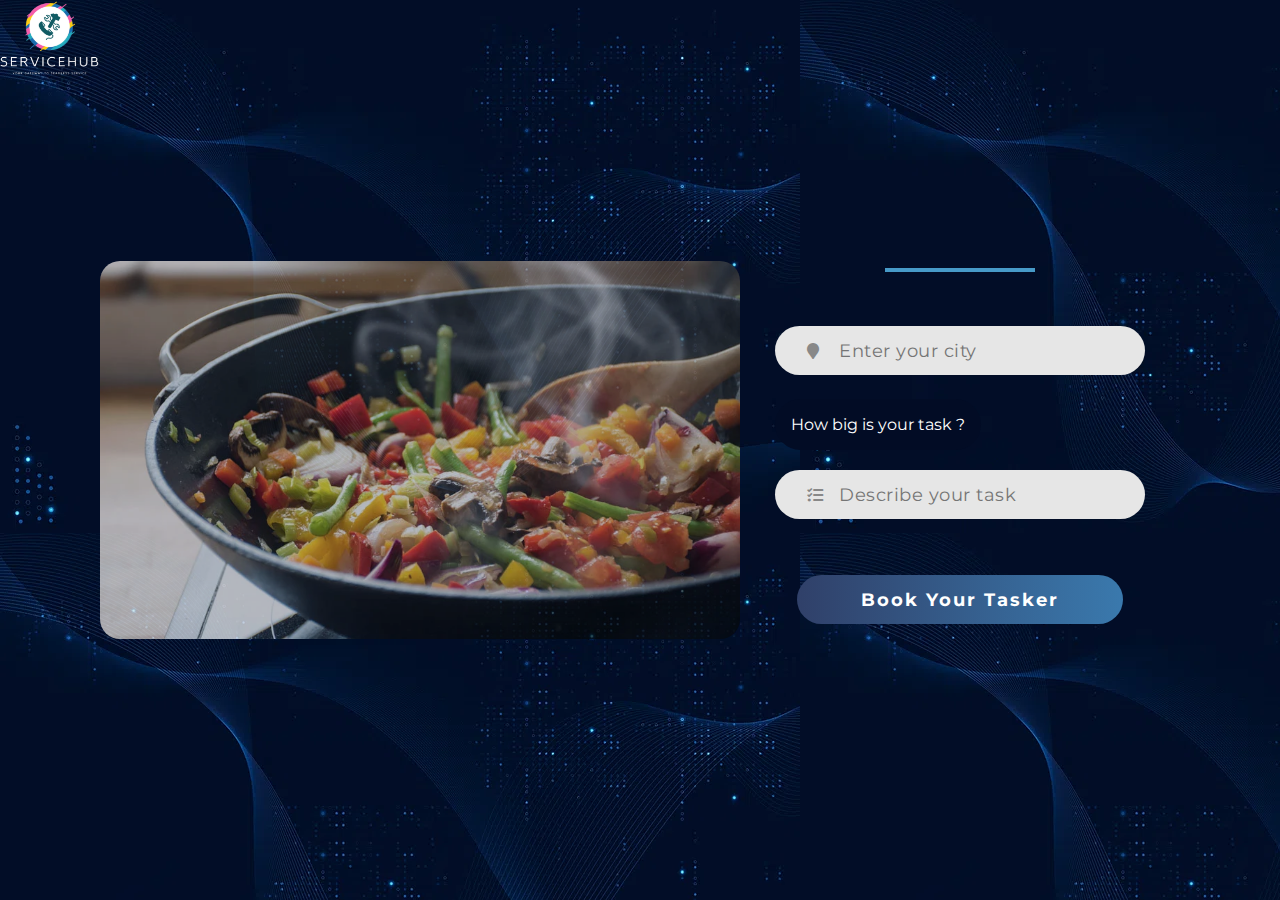
<file: cooking.html>
<!DOCTYPE html>
<html lang="en">
<head>
    <meta charset="UTF-8">
    <meta name="viewport" content="width=device-width, initial-scale=1.0">
    <link rel="stylesheet" href="https://cdnjs.cloudflare.com/ajax/libs/font-awesome/5.15.1/css/all.min.css">
    <link rel="stylesheet" href="./tasker.css">
    <link href="https://fonts.googleapis.com/css2?family=Montserrat&display=swap" rel="stylesheet">
    <title>Document</title>
    <style>
        * {
            margin: 0;
            padding: 0;
            box-sizing: border-box;
            font-family: 'Montserrat', sans-serif;
            color: #ffffff;
        }

        body {
            min-height: 100vh;
            width: 100%;
            display: grid;
            grid-template-columns: 1fr 1fr;
            background: url(bg.jpg);
        }

        section {
            display: flex;
            justify-content: center;
            align-items: center;
        }

        .side img {
            border-radius: 20px;
            max-width: 100%;
            margin-left: 200px;
            opacity: 0.7;
        }

        .side img:hover {
            opacity: 100;
        }

        .login-container {
            max-width: 450px;
            padding: 24px;
            display: flex;
            flex-direction: column;
            align-items: center;
        }

        .title {
            text-transform: uppercase;
            font-size: 3em;
            font-weight: bold;
            text-align: center;
            letter-spacing: 1px;
        }

        .separator {
            width: 150px;
            height: 4px;
            background-color: #479AC8;
            margin: 24px;
        }

        .welcome-message {
            text-align: center;
            font-size: 1.1em;
            line-height: 28px;
            margin-bottom: 30px;
            color: #ffffff;
        }

        .login-form {
            width: 100%;
            display: flex;
            flex-direction: column;
        }

        .form-control {
            width: 100%;
            position: relative;
            margin-bottom: 24px;
        }

        input,
        button {
            border: none;
            outline: none;
            border-radius: 30px;
            font-size: 1.1em;
        }

        input {
            width: 100%;
            background: #e6e6e6;
            color: #333;
            letter-spacing: 0.5px;
            padding: 14px 64px;
        }

        input ~ i {
            position: absolute;
            left: 32px;
            top: 50%;
            transform: translateY(-50%);
            color: #888;
            transition: color   0.4s;
        }

        input:focus ~ i {
            color: #040229;
        }

        .nav img{
            width: 100px;
            height: auto;
        }

        button.submit {
            color: #fff;
            padding: 14px 64px;
            margin: 32px auto;
            letter-spacing: 2px;
            font-weight: bold;
            background-image: linear-gradient(to right, #304069, #3a79ad);
            cursor: pointer;
            transition: opacity 0.4s;
        }

        button.submit:hover {
            opacity: 0.9;
        }

        /* Dropdown container */
        .dropdown {
            position: relative;
            padding-bottom: 20px;
        }

        /* Dropdown button */
        .dropbtn {
            background-color: #020C25;
            color: white;
            padding: 16px;
            font-size: 16px;
            border: none;
            cursor: pointer;
        }

        /* Dropdown content */
        .dropdown-content {
            display: none;
            position: absolute;
            background-color: #0C1833;
            min-width: 160px;
            box-shadow: 0px 8px 16px 0px rgba(0,0,0,0.2);
            z-index: 1;
        }

        /* Links inside the dropdown */
        .dropdown-content label {
            color: white;
            padding: 12px 16px;
            display: block;
            cursor: pointer;
        }

        /* Change color of dropdown links on hover */
        .dropdown-content label:hover {
            background-color: #1C71A2;
        }

        /* Show the dropdown menu on click */
        .dropdown:focus-within .dropdown-content {
            display: block;
        }

        /* Change the background color of the dropdown button when the dropdown content is shown */
        .dropdown:focus-within .dropbtn {
            background-color: #1C71A2;
        }

        /* ----  Responsiveness   ----  */
        @media (max-width: 780px) {
            body {
                display: flex;
                justify-content: center;
                align-items: center;
            }

            .side {
                display: none;
            }
        }
    </style>
</head>
<body>
    <nav class="nav" style="position: fixed;margin-top: 0px;margin-left: 0px;">
        <img src="download.png">
    </nav>

    <section class="side">
        <img src="cooking.png" alt="">
    </section>

    <section class="main">
        <div class="login-container">
            <p class="title">
                <h1></h1> 
                <h2></h2>
               </p>
            <div class="separator"></div>
            <p class="welcome-message"></p>

            <form class="login-form">
                <div class="form-control">
                    <input type="text" placeholder="Enter your city">
                    <i class="fa fa-map-marker" aria-hidden="true"></i>
                </div>
                <div class="dropdown">
                    <button class="dropbtn">How big is your task ?</button>
                    <div class="dropdown-content">
                        <form action="/submit-task" method="post">
                            <label for="small"><input type="radio" id="small" name="task_size" value="Small"> Small - Est. 1 hr</label><br>
                            <label for="medium"><input type="radio" id="medium" name="task_size" value="Medium"> Medium - Est. 2-3 hrs</label><br>
                            <label for="large"><input type="radio" id="large" name="task_size" value="Large"> Large - Est. 4+ hrs</label><br>
                        </form>
                    </div>
                </div>
                <div class="form-control">
                    <input type="task" placeholder="Describe your task">
                    <i class="fa fa-tasks" aria-hidden="true"></i>
                </div>
                <button class="submit">Book Your Tasker
                </button>
            </form>
        </div>
    </section>
</body>
</html>
</file>
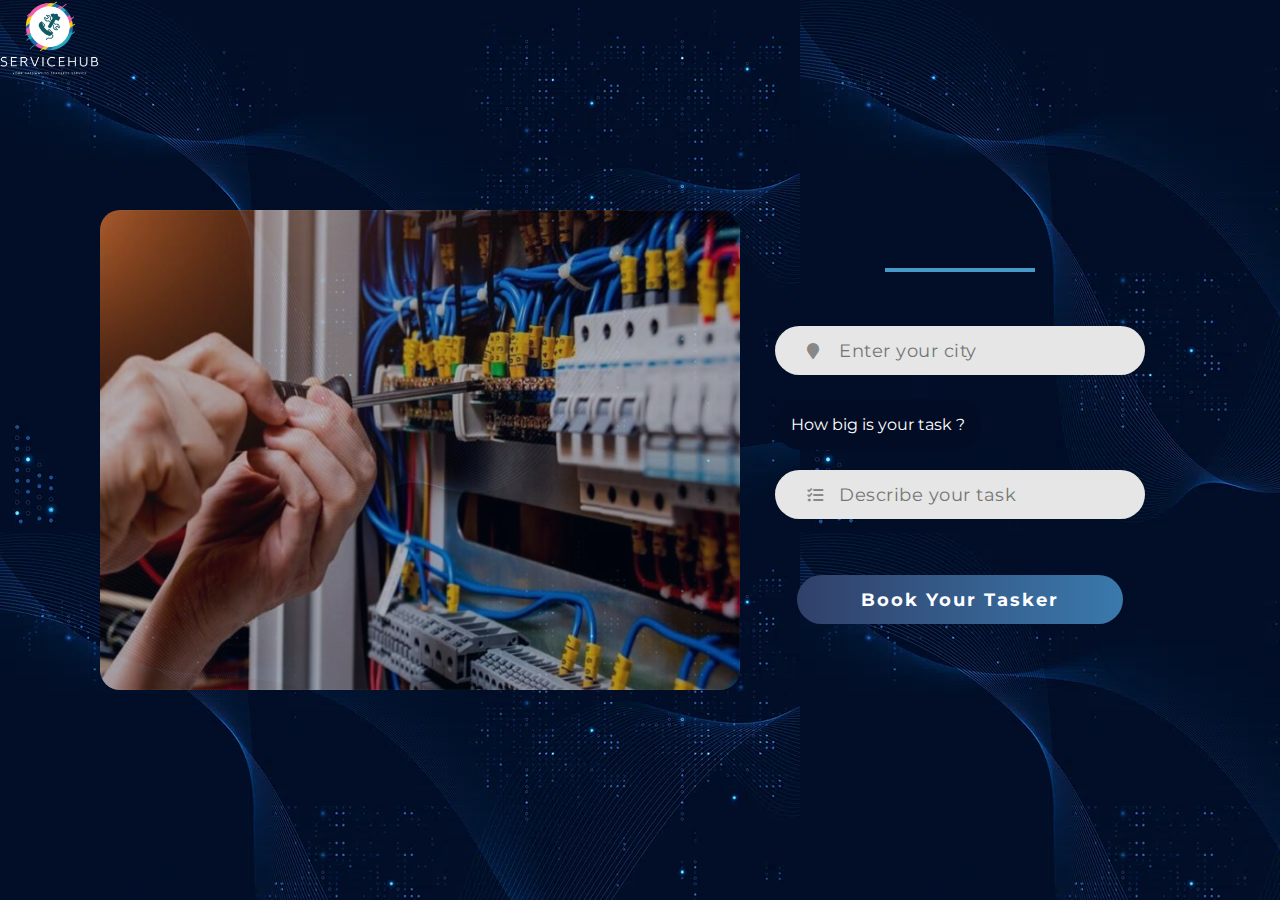
<file: electrical.html>
<!DOCTYPE html>
<html lang="en">
<head>
    <meta charset="UTF-8">
    <meta name="viewport" content="width=device-width, initial-scale=1.0">
    <link rel="stylesheet" href="https://cdnjs.cloudflare.com/ajax/libs/font-awesome/5.15.1/css/all.min.css">
    <link rel="stylesheet" href="./tasker.css">
    <link href="https://fonts.googleapis.com/css2?family=Montserrat&display=swap" rel="stylesheet">
    <title>Document</title>
    <style>
        * {
            margin: 0;
            padding: 0;
            box-sizing: border-box;
            font-family: 'Montserrat', sans-serif;
            color: #ffffff;
        }

        body {
            min-height: 100vh;
            width: 100%;
            display: grid;
            grid-template-columns: 1fr 1fr;
            background: url(bg.jpg);
        }

        section {
            display: flex;
            justify-content: center;
            align-items: center;
        }

        .side img {
            border-radius: 20px;
            max-width: 100%;
            margin-left: 200px;
            opacity: 0.7;
        }

        .side img:hover {
            opacity: 100;
        }

        .login-container {
            max-width: 450px;
            padding: 24px;
            display: flex;
            flex-direction: column;
            align-items: center;
        }

        .title {
            text-transform: uppercase;
            font-size: 3em;
            font-weight: bold;
            text-align: center;
            letter-spacing: 1px;
        }

        .separator {
            width: 150px;
            height: 4px;
            background-color: #479AC8;
            margin: 24px;
        }

        .welcome-message {
            text-align: center;
            font-size: 1.1em;
            line-height: 28px;
            margin-bottom: 30px;
            color: #ffffff;
        }

        .login-form {
            width: 100%;
            display: flex;
            flex-direction: column;
        }

        .form-control {
            width: 100%;
            position: relative;
            margin-bottom: 24px;
        }

        input,
        button {
            border: none;
            outline: none;
            border-radius: 30px;
            font-size: 1.1em;
        }

        input {
            width: 100%;
            background: #e6e6e6;
            color: #333;
            letter-spacing: 0.5px;
            padding: 14px 64px;
        }

        input ~ i {
            position: absolute;
            left: 32px;
            top: 50%;
            transform: translateY(-50%);
            color: #888;
            transition: color   0.4s;
        }

        input:focus ~ i {
            color: #040229;
        }

        .nav img{
            width: 100px;
            height: auto;
        }

        button.submit {
            color: #fff;
            padding: 14px 64px;
            margin: 32px auto;
            letter-spacing: 2px;
            font-weight: bold;
            background-image: linear-gradient(to right, #304069, #3a79ad);
            cursor: pointer;
            transition: opacity 0.4s;
        }

        button.submit:hover {
            opacity: 0.9;
        }

        /* Dropdown container */
        .dropdown {
            position: relative;
            padding-bottom: 20px;
        }

        /* Dropdown button */
        .dropbtn {
            background-color: #020C25;
            color: white;
            padding: 16px;
            font-size: 16px;
            border: none;
            cursor: pointer;
        }

        /* Dropdown content */
        .dropdown-content {
            display: none;
            position: absolute;
            background-color: #0C1833;
            min-width: 160px;
            box-shadow: 0px 8px 16px 0px rgba(0,0,0,0.2);
            z-index: 1;
        }

        /* Links inside the dropdown */
        .dropdown-content label {
            color: white;
            padding: 12px 16px;
            display: block;
            cursor: pointer;
        }

        /* Change color of dropdown links on hover */
        .dropdown-content label:hover {
            background-color: #1C71A2;
        }

        /* Show the dropdown menu on click */
        .dropdown:focus-within .dropdown-content {
            display: block;
        }

        /* Change the background color of the dropdown button when the dropdown content is shown */
        .dropdown:focus-within .dropbtn {
            background-color: #1C71A2;
        }

        /* ----  Responsiveness   ----  */
        @media (max-width: 780px) {
            body {
                display: flex;
                justify-content: center;
                align-items: center;
            }

            .side {
                display: none;
            }
        }
    </style>
</head>
<body>
    <nav class="nav" style="position: fixed;margin-top: 0px;margin-left: 0px;">
        <img src="download.png">
    </nav>

    <section class="side">
        <img src="electricity.jpg" alt="">
    </section>

    <section class="main">
        <div class="login-container">
            <p class="title">
                <h1></h1> 
                <h2></h2>
               </p>
            <div class="separator"></div>
            <p class="welcome-message"></p>

            <form class="login-form">
                <div class="form-control">
                    <input type="text" placeholder="Enter your city">
                    <i class="fa fa-map-marker" aria-hidden="true"></i>
                </div>
                <div class="dropdown">
                    <button class="dropbtn">How big is your task ?</button>
                    <div class="dropdown-content">
                        <form action="/submit-task" method="post">
                            <label for="small"><input type="radio" id="small" name="task_size" value="Small"> Small - Est. 1 hr</label><br>
                            <label for="medium"><input type="radio" id="medium" name="task_size" value="Medium"> Medium - Est. 2-3 hrs</label><br>
                            <label for="large"><input type="radio" id="large" name="task_size" value="Large"> Large - Est. 4+ hrs</label><br>
                        </form>
                    </div>
                </div>
                <div class="form-control">
                    <input type="task" placeholder="Describe your task">
                    <i class="fa fa-tasks" aria-hidden="true"></i>
                </div>
                <button class="submit">Book Your Tasker
                </button>
            </form>
        </div>
    </section>
</body>
</html>
</file>
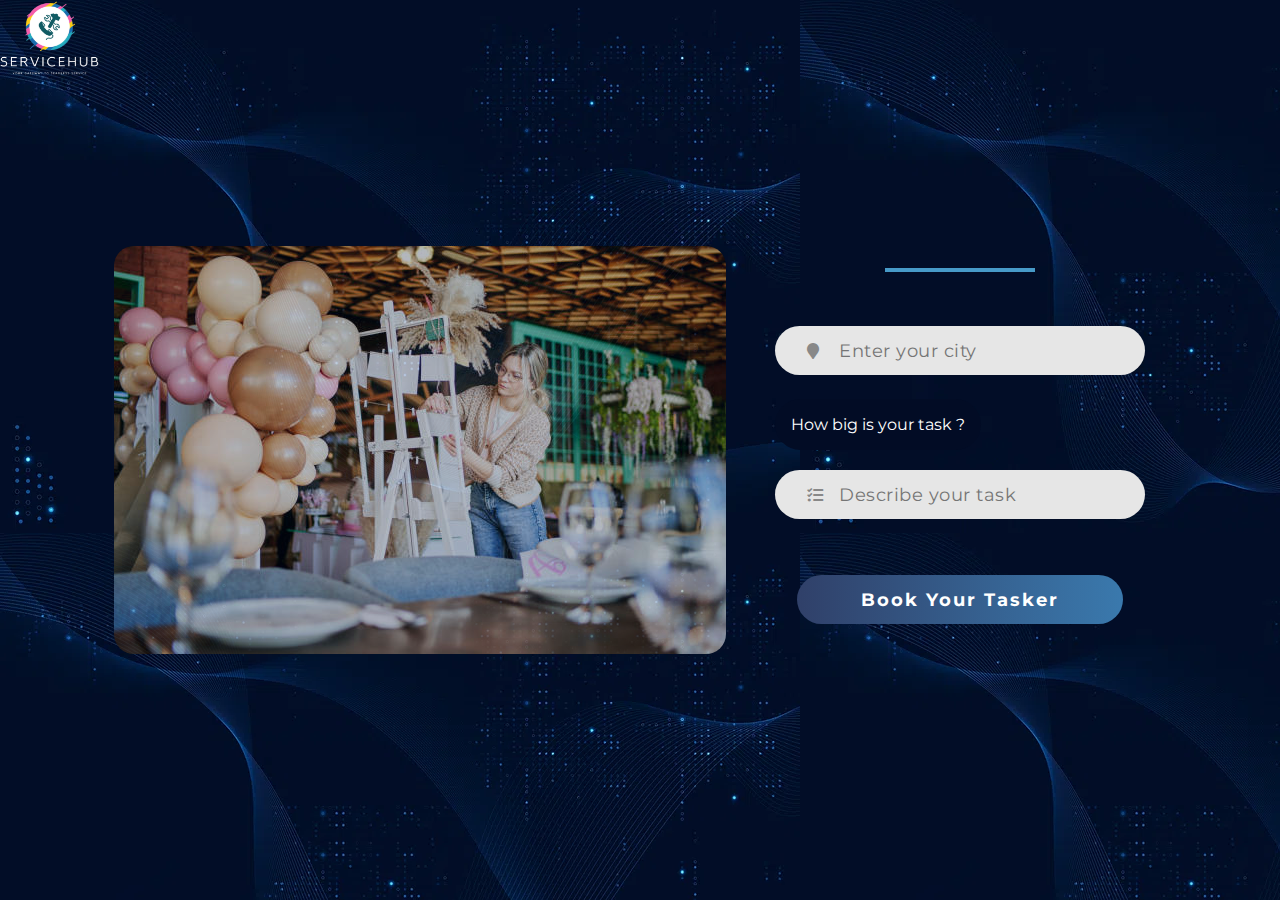
<file: event.html>
<!DOCTYPE html>
<html lang="en">
<head>
    <meta charset="UTF-8">
    <meta name="viewport" content="width=device-width, initial-scale=1.0">
    <link rel="stylesheet" href="https://cdnjs.cloudflare.com/ajax/libs/font-awesome/5.15.1/css/all.min.css">
    <link rel="stylesheet" href="./tasker.css">
    <link href="https://fonts.googleapis.com/css2?family=Montserrat&display=swap" rel="stylesheet">
    <title>Document</title>
    <style>
        * {
            margin: 0;
            padding: 0;
            box-sizing: border-box;
            font-family: 'Montserrat', sans-serif;
            color: #ffffff;
        }

        body {
            min-height: 100vh;
            width: 100%;
            display: grid;
            grid-template-columns: 1fr 1fr;
            background: url(bg.jpg);
        }

        section {
            display: flex;
            justify-content: center;
            align-items: center;
        }

        .side img {
            border-radius: 20px;
            max-width: 100%;
            margin-left: 200px;
            opacity: 0.7;
        }

        .side img:hover {
            opacity: 100;
        }

        .login-container {
            max-width: 450px;
            padding: 24px;
            display: flex;
            flex-direction: column;
            align-items: center;
        }

        .title {
            text-transform: uppercase;
            font-size: 3em;
            font-weight: bold;
            text-align: center;
            letter-spacing: 1px;
        }

        .separator {
            width: 150px;
            height: 4px;
            background-color: #479AC8;
            margin: 24px;
        }

        .welcome-message {
            text-align: center;
            font-size: 1.1em;
            line-height: 28px;
            margin-bottom: 30px;
            color: #ffffff;
        }

        .login-form {
            width: 100%;
            display: flex;
            flex-direction: column;
        }

        .form-control {
            width: 100%;
            position: relative;
            margin-bottom: 24px;
        }

        input,
        button {
            border: none;
            outline: none;
            border-radius: 30px;
            font-size: 1.1em;
        }

        input {
            width: 100%;
            background: #e6e6e6;
            color: #333;
            letter-spacing: 0.5px;
            padding: 14px 64px;
        }

        input ~ i {
            position: absolute;
            left: 32px;
            top: 50%;
            transform: translateY(-50%);
            color: #888;
            transition: color   0.4s;
        }

        input:focus ~ i {
            color: #040229;
        }

        .nav img{
            width: 100px;
            height: auto;
        }

        button.submit {
            color: #fff;
            padding: 14px 64px;
            margin: 32px auto;
            letter-spacing: 2px;
            font-weight: bold;
            background-image: linear-gradient(to right, #304069, #3a79ad);
            cursor: pointer;
            transition: opacity 0.4s;
        }

        button.submit:hover {
            opacity: 0.9;
        }

        /* Dropdown container */
        .dropdown {
            position: relative;
            padding-bottom: 20px;
        }

        /* Dropdown button */
        .dropbtn {
            background-color: #020C25;
            color: white;
            padding: 16px;
            font-size: 16px;
            border: none;
            cursor: pointer;
        }

        /* Dropdown content */
        .dropdown-content {
            display: none;
            position: absolute;
            background-color: #0C1833;
            min-width: 160px;
            box-shadow: 0px 8px 16px 0px rgba(0,0,0,0.2);
            z-index: 1;
        }

        /* Links inside the dropdown */
        .dropdown-content label {
            color: white;
            padding: 12px 16px;
            display: block;
            cursor: pointer;
        }

        /* Change color of dropdown links on hover */
        .dropdown-content label:hover {
            background-color: #1C71A2;
        }

        /* Show the dropdown menu on click */
        .dropdown:focus-within .dropdown-content {
            display: block;
        }

        /* Change the background color of the dropdown button when the dropdown content is shown */
        .dropdown:focus-within .dropbtn {
            background-color: #1C71A2;
        }

        /* ----  Responsiveness   ----  */
        @media (max-width: 780px) {
            body {
                display: flex;
                justify-content: center;
                align-items: center;
            }

            .side {
                display: none;
            }
        }
    </style>
</head>
<body>
    <nav class="nav" style="position: fixed;margin-top: 0px;margin-left: 0px;">
        <img src="download.png">
    </nav>

    <section class="side">
        <img src="event planning.jpg" alt="">
    </section>

    <section class="main">
        <div class="login-container">
            <p class="title">
                <h1></h1> 
                <h2></h2>
               </p>
            <div class="separator"></div>
            <p class="welcome-message"></p>

            <form class="login-form">
                <div class="form-control">
                    <input type="text" placeholder="Enter your city">
                    <i class="fa fa-map-marker" aria-hidden="true"></i>
                </div>
                <div class="dropdown">
                    <button class="dropbtn">How big is your task ?</button>
                    <div class="dropdown-content">
                        <form action="/submit-task" method="post">
                            <label for="small"><input type="radio" id="small" name="task_size" value="Small"> Small - Est. 1 hr</label><br>
                            <label for="medium"><input type="radio" id="medium" name="task_size" value="Medium"> Medium - Est. 2-3 hrs</label><br>
                            <label for="large"><input type="radio" id="large" name="task_size" value="Large"> Large - Est. 4+ hrs</label><br>
                        </form>
                    </div>
                </div>
                <div class="form-control">
                    <input type="task" placeholder="Describe your task">
                    <i class="fa fa-tasks" aria-hidden="true"></i>
                </div>
                <button class="submit">Book Your Tasker
                </button>
            </form>
        </div>
    </section>
</body>
</html>
</file>
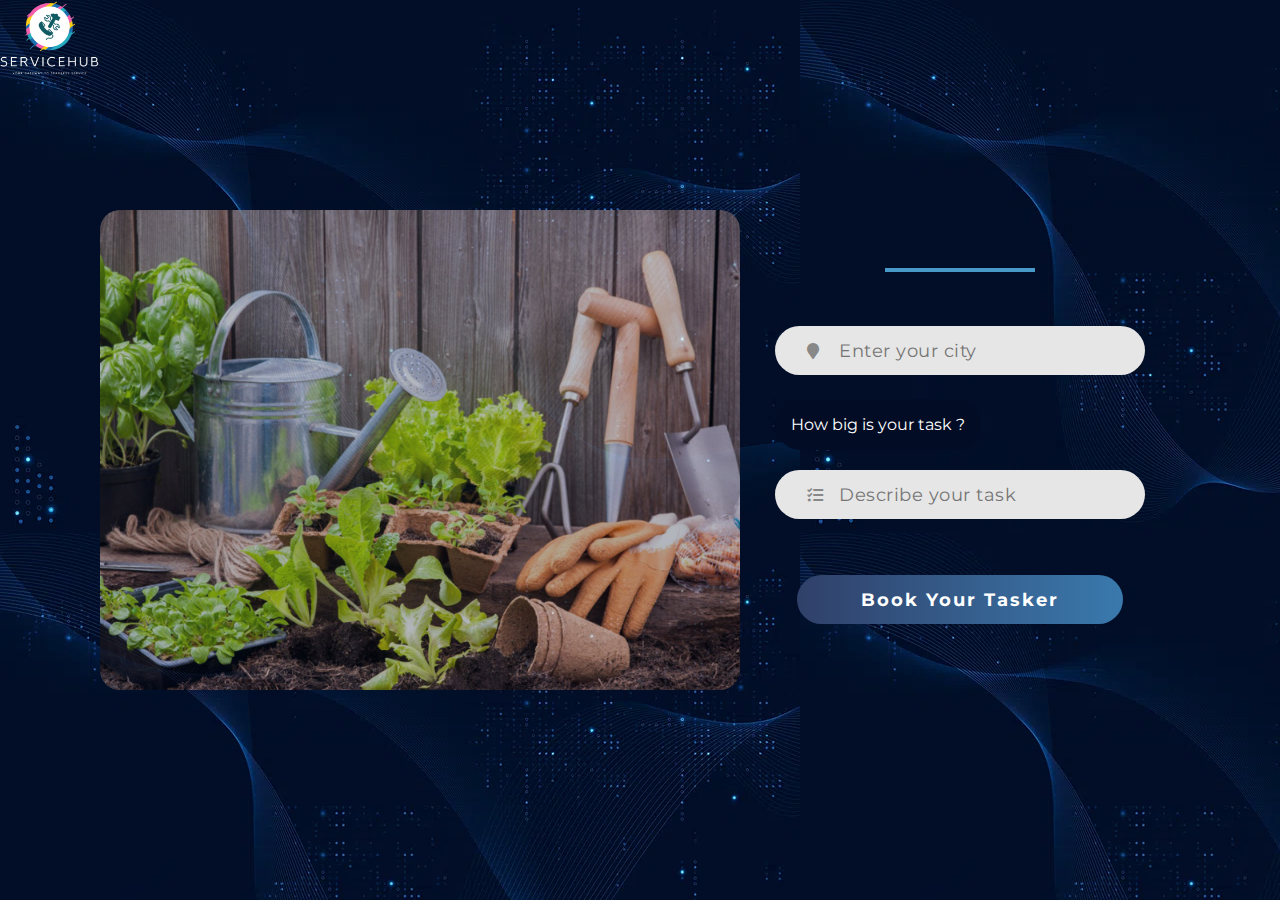
<file: gardening.html>
<!DOCTYPE html>
<html lang="en">
<head>
    <meta charset="UTF-8">
    <meta name="viewport" content="width=device-width, initial-scale=1.0">
    <link rel="stylesheet" href="https://cdnjs.cloudflare.com/ajax/libs/font-awesome/5.15.1/css/all.min.css">
    <link rel="stylesheet" href="./tasker.css">
    <link href="https://fonts.googleapis.com/css2?family=Montserrat&display=swap" rel="stylesheet">
    <title>Document</title>
    <style>
        * {
            margin: 0;
            padding: 0;
            box-sizing: border-box;
            font-family: 'Montserrat', sans-serif;
            color: #ffffff;
        }

        body {
            min-height: 100vh;
            width: 100%;
            display: grid;
            grid-template-columns: 1fr 1fr;
            background: url(bg.jpg);
        }

        section {
            display: flex;
            justify-content: center;
            align-items: center;
        }

        .side img {
            border-radius: 20px;
            max-width: 100%;
            margin-left: 200px;
            opacity: 0.7;
        }

        .side img:hover {
            opacity: 100;
        }

        .login-container {
            max-width: 450px;
            padding: 24px;
            display: flex;
            flex-direction: column;
            align-items: center;
        }

        .title {
            text-transform: uppercase;
            font-size: 3em;
            font-weight: bold;
            text-align: center;
            letter-spacing: 1px;
        }

        .separator {
            width: 150px;
            height: 4px;
            background-color: #479AC8;
            margin: 24px;
        }

        .welcome-message {
            text-align: center;
            font-size: 1.1em;
            line-height: 28px;
            margin-bottom: 30px;
            color: #ffffff;
        }

        .login-form {
            width: 100%;
            display: flex;
            flex-direction: column;
        }

        .form-control {
            width: 100%;
            position: relative;
            margin-bottom: 24px;
        }

        input,
        button {
            border: none;
            outline: none;
            border-radius: 30px;
            font-size: 1.1em;
        }

        input {
            width: 100%;
            background: #e6e6e6;
            color: #333;
            letter-spacing: 0.5px;
            padding: 14px 64px;
        }

        input ~ i {
            position: absolute;
            left: 32px;
            top: 50%;
            transform: translateY(-50%);
            color: #888;
            transition: color   0.4s;
        }

        input:focus ~ i {
            color: #040229;
        }

        .nav img{
            width: 100px;
            height: auto;
        }

        button.submit {
            color: #fff;
            padding: 14px 64px;
            margin: 32px auto;
            letter-spacing: 2px;
            font-weight: bold;
            background-image: linear-gradient(to right, #304069, #3a79ad);
            cursor: pointer;
            transition: opacity 0.4s;
        }

        button.submit:hover {
            opacity: 0.9;
        }

        /* Dropdown container */
        .dropdown {
            position: relative;
            padding-bottom: 20px;
        }

        /* Dropdown button */
        .dropbtn {
            background-color: #020C25;
            color: white;
            padding: 16px;
            font-size: 16px;
            border: none;
            cursor: pointer;
        }

        /* Dropdown content */
        .dropdown-content {
            display: none;
            position: absolute;
            background-color: #0C1833;
            min-width: 160px;
            box-shadow: 0px 8px 16px 0px rgba(0,0,0,0.2);
            z-index: 1;
        }

        /* Links inside the dropdown */
        .dropdown-content label {
            color: white;
            padding: 12px 16px;
            display: block;
            cursor: pointer;
        }

        /* Change color of dropdown links on hover */
        .dropdown-content label:hover {
            background-color: #1C71A2;
        }

        /* Show the dropdown menu on click */
        .dropdown:focus-within .dropdown-content {
            display: block;
        }

        /* Change the background color of the dropdown button when the dropdown content is shown */
        .dropdown:focus-within .dropbtn {
            background-color: #1C71A2;
        }

        /* ----  Responsiveness   ----  */
        @media (max-width: 780px) {
            body {
                display: flex;
                justify-content: center;
                align-items: center;
            }

            .side {
                display: none;
            }
        }
    </style>
</head>
<body>
    <nav class="nav" style="position: fixed;margin-top: 0px;margin-left: 0px;">
        <img src="download.png">
    </nav>

    <section class="side">
        <img src="gardening.jpg" alt="">
    </section>

    <section class="main">
        <div class="login-container">
            <p class="title">
                <h1></h1> 
                <h2></h2>
               </p>
            <div class="separator"></div>
            <p class="welcome-message"></p>

            <form class="login-form">
                <div class="form-control">
                    <input type="text" placeholder="Enter your city">
                    <i class="fa fa-map-marker" aria-hidden="true"></i>
                </div>
                <div class="dropdown">
                    <button class="dropbtn">How big is your task ?</button>
                    <div class="dropdown-content">
                        <form action="/submit-task" method="post">
                            <label for="small"><input type="radio" id="small" name="task_size" value="Small"> Small - Est. 1 hr</label><br>
                            <label for="medium"><input type="radio" id="medium" name="task_size" value="Medium"> Medium - Est. 2-3 hrs</label><br>
                            <label for="large"><input type="radio" id="large" name="task_size" value="Large"> Large - Est. 4+ hrs</label><br>
                        </form>
                    </div>
                </div>
                <div class="form-control">
                    <input type="task" placeholder="Describe your task">
                    <i class="fa fa-tasks" aria-hidden="true"></i>
                </div>
                <button class="submit">Book Your Tasker
                </button>
            </form>
        </div>
    </section>
</body>
</html>
</file>
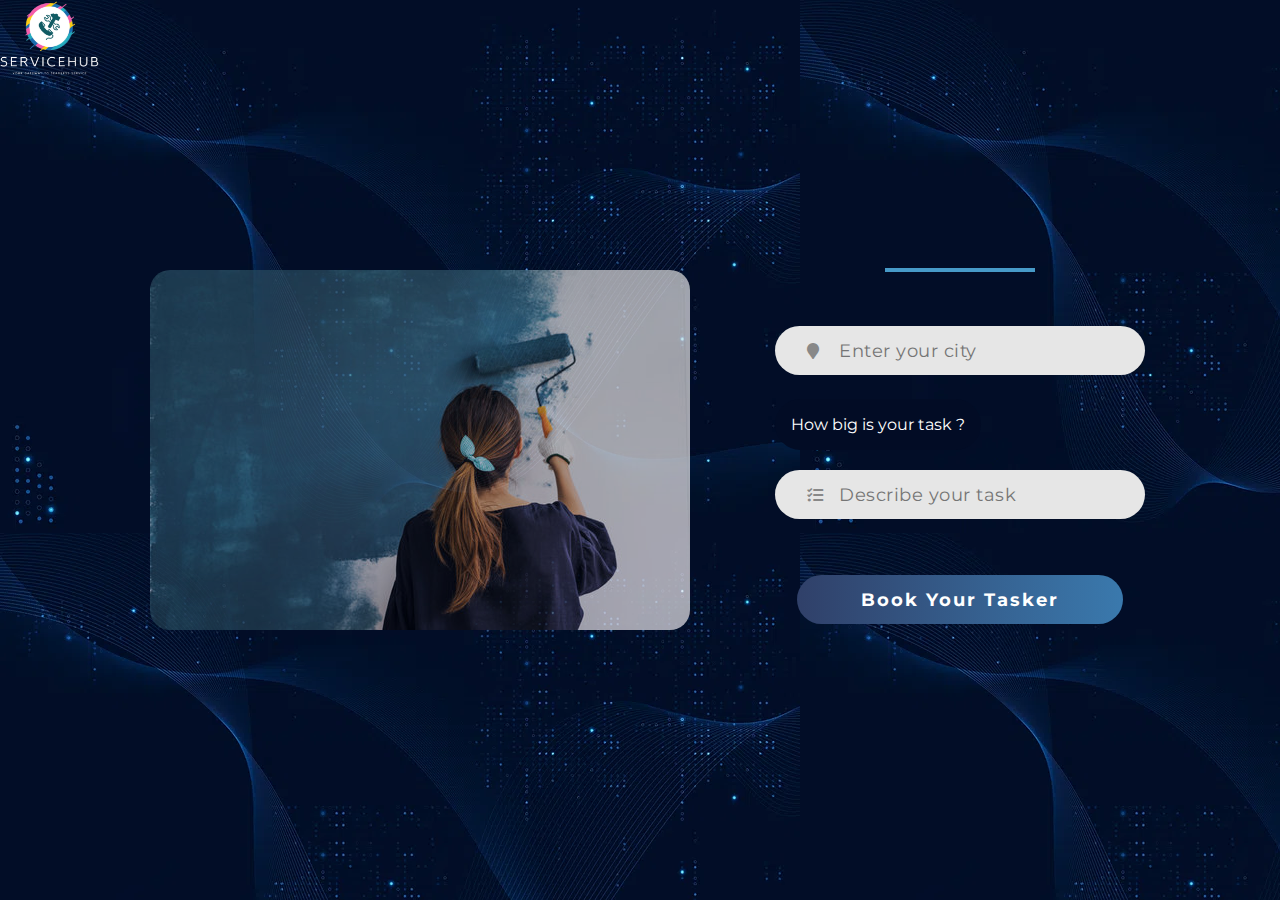
<file: painting.html>
<!DOCTYPE html>
<html lang="en">
<head>
    <meta charset="UTF-8">
    <meta name="viewport" content="width=device-width, initial-scale=1.0">
    <link rel="stylesheet" href="https://cdnjs.cloudflare.com/ajax/libs/font-awesome/5.15.1/css/all.min.css">
    <link rel="stylesheet" href="./tasker.css">
    <link href="https://fonts.googleapis.com/css2?family=Montserrat&display=swap" rel="stylesheet">
    <title>Document</title>
    <style>
        * {
            margin: 0;
            padding: 0;
            box-sizing: border-box;
            font-family: 'Montserrat', sans-serif;
            color: #ffffff;
        }

        body {
            min-height: 100vh;
            width: 100%;
            display: grid;
            grid-template-columns: 1fr 1fr;
            background: url(bg.jpg);
        }

        section {
            display: flex;
            justify-content: center;
            align-items: center;
        }

        .side img {
            border-radius: 20px;
            max-width: 100%;
            margin-left: 200px;
            opacity: 0.7;
        }

        .side img:hover {
            opacity: 100;
        }

        .login-container {
            max-width: 450px;
            padding: 24px;
            display: flex;
            flex-direction: column;
            align-items: center;
        }

        .title {
            text-transform: uppercase;
            font-size: 3em;
            font-weight: bold;
            text-align: center;
            letter-spacing: 1px;
        }

        .separator {
            width: 150px;
            height: 4px;
            background-color: #479AC8;
            margin: 24px;
        }

        .welcome-message {
            text-align: center;
            font-size: 1.1em;
            line-height: 28px;
            margin-bottom: 30px;
            color: #ffffff;
        }

        .login-form {
            width: 100%;
            display: flex;
            flex-direction: column;
        }

        .form-control {
            width: 100%;
            position: relative;
            margin-bottom: 24px;
        }

        input,
        button {
            border: none;
            outline: none;
            border-radius: 30px;
            font-size: 1.1em;
        }

        input {
            width: 100%;
            background: #e6e6e6;
            color: #333;
            letter-spacing: 0.5px;
            padding: 14px 64px;
        }

        input ~ i {
            position: absolute;
            left: 32px;
            top: 50%;
            transform: translateY(-50%);
            color: #888;
            transition: color   0.4s;
        }

        input:focus ~ i {
            color: #040229;
        }

        .nav img{
            width: 100px;
            height: auto;
        }

        button.submit {
            color: #fff;
            padding: 14px 64px;
            margin: 32px auto;
            letter-spacing: 2px;
            font-weight: bold;
            background-image: linear-gradient(to right, #304069, #3a79ad);
            cursor: pointer;
            transition: opacity 0.4s;
        }

        button.submit:hover {
            opacity: 0.9;
        }

        /* Dropdown container */
        .dropdown {
            position: relative;
            padding-bottom: 20px;
        }

        /* Dropdown button */
        .dropbtn {
            background-color: #020C25;
            color: white;
            padding: 16px;
            font-size: 16px;
            border: none;
            cursor: pointer;
        }

        /* Dropdown content */
        .dropdown-content {
            display: none;
            position: absolute;
            background-color: #0C1833;
            min-width: 160px;
            box-shadow: 0px 8px 16px 0px rgba(0,0,0,0.2);
            z-index: 1;
        }

        /* Links inside the dropdown */
        .dropdown-content label {
            color: white;
            padding: 12px 16px;
            display: block;
            cursor: pointer;
        }

        /* Change color of dropdown links on hover */
        .dropdown-content label:hover {
            background-color: #1C71A2;
        }

        /* Show the dropdown menu on click */
        .dropdown:focus-within .dropdown-content {
            display: block;
        }

        /* Change the background color of the dropdown button when the dropdown content is shown */
        .dropdown:focus-within .dropbtn {
            background-color: #1C71A2;
        }

        /* ----  Responsiveness   ----  */
        @media (max-width: 780px) {
            body {
                display: flex;
                justify-content: center;
                align-items: center;
            }

            .side {
                display: none;
            }
        }
    </style>
</head>
<body>
    <nav class="nav" style="position: fixed;margin-top: 0px;margin-left: 0px;">
        <img src="download.png">
    </nav>

    <section class="side">
        <img src="painting.png" alt="">
    </section>

    <section class="main">
        <div class="login-container">
            <p class="title">
                <h1></h1> 
                <h2></h2>
               </p>
            <div class="separator"></div>
            <p class="welcome-message"></p>

            <form class="login-form">
                <div class="form-control">
                    <input type="text" placeholder="Enter your city">
                    <i class="fa fa-map-marker" aria-hidden="true"></i>
                </div>
                <div class="dropdown">
                    <button class="dropbtn">How big is your task ?</button>
                    <div class="dropdown-content">
                        <form action="/submit-task" method="post">
                            <label for="small"><input type="radio" id="small" name="task_size" value="Small"> Small - Est. 1 hr</label><br>
                            <label for="medium"><input type="radio" id="medium" name="task_size" value="Medium"> Medium - Est. 2-3 hrs</label><br>
                            <label for="large"><input type="radio" id="large" name="task_size" value="Large"> Large - Est. 4+ hrs</label><br>
                        </form>
                    </div>
                </div>
                <div class="form-control">
                    <input type="task" placeholder="Describe your task">
                    <i class="fa fa-tasks" aria-hidden="true"></i>
                </div>
                <button class="submit">Book Your Tasker
                </button>
            </form>
        </div>
    </section>
</body>
</html>
</file>
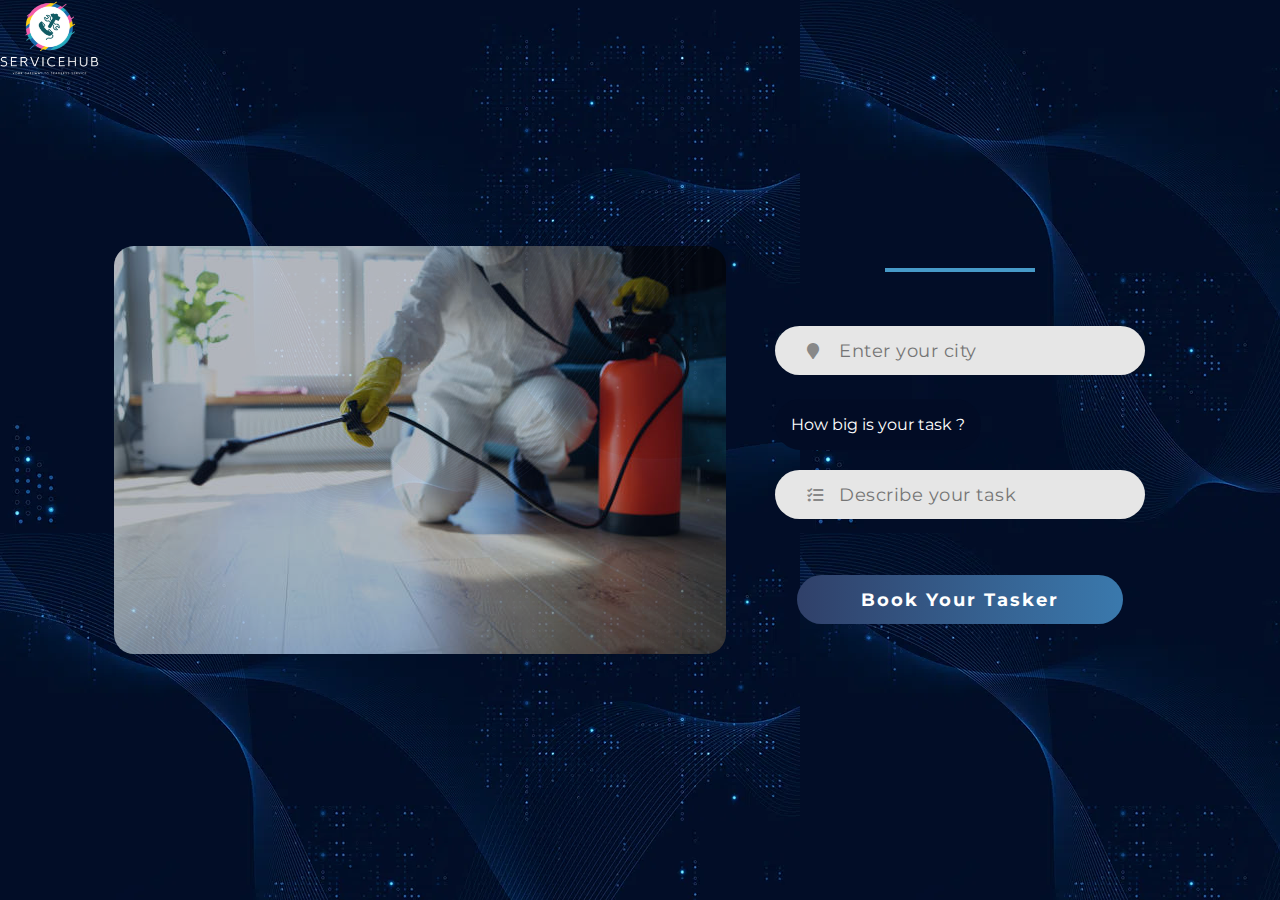
<file: pest.html>
<!DOCTYPE html>
<html lang="en">
<head>
    <meta charset="UTF-8">
    <meta name="viewport" content="width=device-width, initial-scale=1.0">
    <link rel="stylesheet" href="https://cdnjs.cloudflare.com/ajax/libs/font-awesome/5.15.1/css/all.min.css">
    <link rel="stylesheet" href="./tasker.css">
    <link href="https://fonts.googleapis.com/css2?family=Montserrat&display=swap" rel="stylesheet">
    <title>Document</title>
    <style>
        * {
            margin: 0;
            padding: 0;
            box-sizing: border-box;
            font-family: 'Montserrat', sans-serif;
            color: #ffffff;
        }

        body {
            min-height: 100vh;
            width: 100%;
            display: grid;
            grid-template-columns: 1fr 1fr;
            background: url(bg.jpg);
        }

        section {
            display: flex;
            justify-content: center;
            align-items: center;
        }

        .side img {
            border-radius: 20px;
            max-width: 100%;
            margin-left: 200px;
            opacity: 0.7;
        }

        .side img:hover {
            opacity: 100;
        }

        .login-container {
            max-width: 450px;
            padding: 24px;
            display: flex;
            flex-direction: column;
            align-items: center;
        }

        .title {
            text-transform: uppercase;
            font-size: 3em;
            font-weight: bold;
            text-align: center;
            letter-spacing: 1px;
        }

        .separator {
            width: 150px;
            height: 4px;
            background-color: #479AC8;
            margin: 24px;
        }

        .welcome-message {
            text-align: center;
            font-size: 1.1em;
            line-height: 28px;
            margin-bottom: 30px;
            color: #ffffff;
        }

        .login-form {
            width: 100%;
            display: flex;
            flex-direction: column;
        }

        .form-control {
            width: 100%;
            position: relative;
            margin-bottom: 24px;
        }

        input,
        button {
            border: none;
            outline: none;
            border-radius: 30px;
            font-size: 1.1em;
        }

        input {
            width: 100%;
            background: #e6e6e6;
            color: #333;
            letter-spacing: 0.5px;
            padding: 14px 64px;
        }

        input ~ i {
            position: absolute;
            left: 32px;
            top: 50%;
            transform: translateY(-50%);
            color: #888;
            transition: color   0.4s;
        }

        input:focus ~ i {
            color: #040229;
        }

        .nav img{
            width: 100px;
            height: auto;
        }

        button.submit {
            color: #fff;
            padding: 14px 64px;
            margin: 32px auto;
            letter-spacing: 2px;
            font-weight: bold;
            background-image: linear-gradient(to right, #304069, #3a79ad);
            cursor: pointer;
            transition: opacity 0.4s;
        }

        button.submit:hover {
            opacity: 0.9;
        }

        /* Dropdown container */
        .dropdown {
            position: relative;
            padding-bottom: 20px;
        }

        /* Dropdown button */
        .dropbtn {
            background-color: #020C25;
            color: white;
            padding: 16px;
            font-size: 16px;
            border: none;
            cursor: pointer;
        }

        /* Dropdown content */
        .dropdown-content {
            display: none;
            position: absolute;
            background-color: #0C1833;
            min-width: 160px;
            box-shadow: 0px 8px 16px 0px rgba(0,0,0,0.2);
            z-index: 1;
        }

        /* Links inside the dropdown */
        .dropdown-content label {
            color: white;
            padding: 12px 16px;
            display: block;
            cursor: pointer;
        }

        /* Change color of dropdown links on hover */
        .dropdown-content label:hover {
            background-color: #1C71A2;
        }

        /* Show the dropdown menu on click */
        .dropdown:focus-within .dropdown-content {
            display: block;
        }

        /* Change the background color of the dropdown button when the dropdown content is shown */
        .dropdown:focus-within .dropbtn {
            background-color: #1C71A2;
        }

        /* ----  Responsiveness   ----  */
        @media (max-width: 780px) {
            body {
                display: flex;
                justify-content: center;
                align-items: center;
            }

            .side {
                display: none;
            }
        }
    </style>
</head>
<body>
    <nav class="nav" style="position: fixed;margin-top: 0px;margin-left: 0px;">
        <img src="download.png">
    </nav>

    <section class="side">
        <img src="pest-control.jpeg" alt="">
    </section>

    <section class="main">
        <div class="login-container">
            <p class="title">
                <h1></h1> 
                <h2></h2>
               </p>
            <div class="separator"></div>
            <p class="welcome-message"></p>

            <form class="login-form">
                <div class="form-control">
                    <input type="text" placeholder="Enter your city">
                    <i class="fa fa-map-marker" aria-hidden="true"></i>
                </div>
                <div class="dropdown">
                    <button class="dropbtn">How big is your task ?</button>
                    <div class="dropdown-content">
                        <form action="/submit-task" method="post">
                            <label for="small"><input type="radio" id="small" name="task_size" value="Small"> Small - Est. 1 hr</label><br>
                            <label for="medium"><input type="radio" id="medium" name="task_size" value="Medium"> Medium - Est. 2-3 hrs</label><br>
                            <label for="large"><input type="radio" id="large" name="task_size" value="Large"> Large - Est. 4+ hrs</label><br>
                        </form>
                    </div>
                </div>
                <div class="form-control">
                    <input type="task" placeholder="Describe your task">
                    <i class="fa fa-tasks" aria-hidden="true"></i>
                </div>
                <button class="submit">Book Your Tasker
                </button>
            </form>
        </div>
    </section>
</body>
</html>
</file>
<file: style.css>
@import url('https://fonts.googleapis.com/css2?family=Alex+Brush&family=Fugaz+One&family=Homemade+Apple&family=Montserrat+Alternates:ital,wght@0,100;0,200;0,300;0,400;0,500;0,600;0,700;0,800;0,900;1,100;1,200;1,300;1,400;1,500;1,600;1,700;1,800;1,900&family=Patrick+Hand&family=Satisfy&family=Yanone+Kaffeesatz:wght@200..700&family=Zeyada&display=swap');
@import url('https://fonts.googleapis.com/css2?family=Manrope:wght@200..800&family=Raleway:ital,wght@0,100..900;1,100..900&display=swap');
@import url('https://fonts.googleapis.com/css2?family=Quicksand:wght@300..700&display=swap');
@import url('https://fonts.googleapis.com/css2?family=Philosopher:ital,wght@0,400;0,700;1,400;1,700&display=swap');

* {
  margin: 0;
  padding: 0;
}

/* nav bar and search bar */
/* guntas */

.navbar {
  display: flex;
  justify-content: space-between;
  align-items: center;
  padding: 10px;
}
.navbar h1 {
  text-align: center;
}
.navbar img {
  height: 100px;
}
.navbar ul {
  list-style-type: none;
  background-color: hsl(0,0%,50%);
  padding:10px 15px;
  margin: 10px;
  border-radius: 10px;
  margin-left: 560px;
  display: flex;
  justify-content: center;
}

.nav-a {
  color: white;
  text-decoration: none;
  padding: 20px;
  border-radius: 10px;
  display: block;
  text-align: center;
  align-items: center;
  width: 100%;
  height: max-content;
}

.servicehub-title {
  font-size: large;
  font-family: Manrope;
}
.servicehub-slogan {
  font-size: small;
  font-family: Homemade Apple;
}
.nav-a:hover {
  background-color: #514d52;
  transition: 0.5s ease-in;
}
.nav-a:not(:hover){
  background-color:transparent;
  transition: 0.7s ease;
}
#btn{
  margin-left: 5px;
  height: 58px;
  margin-top: auto;
  width:180px
}
.btn{
  width: 185px;
  height: 50px;
  background: #808080;
  position: relative;
  display:flex;
  border-radius: 10px;
  margin: 3px auto auto 30px;
  align-items: center;
  justify-content: center;
  cursor: pointer;
}

.btn:before{
  content: "";
  position: absolute;
  left: 0;
  top: 0;
  width: 0;
  height: 0;
  border-top: 2px solid white;
  border-right: 2px solid white;
  animation: border-top-right 3s infinite alternate;
}
.btn:hover{
  background:  #514d52;
  transition: 0.5s ease-in;
}
.btn:not(:hover){
  background:  #808080;
  transition: 0.5s ease;
}
.btn:after{
  content: "";
  position: absolute;
  right: 0;
  bottom: 0;
  width: 0;
  height: 0;
  border-bottom: 2px solid white;
  border-left: 2px solid white;
  animation: border-bottom-left 3s infinite alternate;
}
@keyframes border-top-right {
  0% {width: 0px; height: 0px;}
  50% {width: 185px;height: 0px;}
  100% {width: 185px;height: 50px;}
  
}

@keyframes border-bottom-left {
  0% {width: 0px; height: 0px;}
  50% {width: 185px;height: 0px;}
  100% {width: 185px;height: 50px;}
  
}
.hero{
  display: flex;
  align-items: center;
  justify-content:center;
  height: 200px;
  font-size: 25px;
  background-color: #ffffff;
}

.search-bar button img {
    width: 30px;
    border-radius: 50px;
    align-items: center;

}

.search-bar button {
    border: 0;
    border-radius: 50%;
    width: 70px;
    height: 70px;
    background: #ffffff;
    cursor: pointer;
}

.back {
    background-color: #ffffff;
}
  
button {
    background-color: #007bff;
    color: white;
    border: none;
    padding: 10px 15px;
    border-radius: 4px;
    cursor: pointer;
}

.search-bar {
    display:flex;
    justify-content:space-between;
    gap: 70px;
    background-color: #ffffff;
    width: 500px;
    margin: auto;
  
}
  
.entryarea {
    position: relative;
    width: 500px;
    height: 60px;
    line-height: 60px;
     background-color: #ffffff;
}

.empty{
    height: 100px;
    background-color: #ffffff;
}
  
input {
    position: absolute;
    width: 100%;
    outline: none;
    font-size: 24px;
    padding: 0 30px;
    line-height: 60px;
    border-radius: 10px;
    border: 2px solid #000000;
    background: transparent;
    transition: 0.1s ease;
    z-index: 1111;
}
  
.labelline {
    position: absolute;
    font-size: 18px;
    color: #000000;
    padding: 0 5px;
    margin: 0 25px;
    /* background-color: rgb(198, 180, 180); */
    background-color:#ffffff;
    transition: 0.2s ease;
}
  
input:focus,
input:valid {
    color: rgb(69, 1, 1);
    border: 4px solid rgb(72, 22, 22);
}
  
input:focus + .labelline,
input:valid + .labelline {
    color: rgb(72, 22, 22);
    height: 30px;
    line-height: 30px;
    transform: translate(-15px, -16px) scale(0.88);
    z-index: 1111;
}
  
input::before {
    content: "\f002"; /* Unicode for search icon from Font Awesome */
    font-family: FontAwesome;
    position: absolute;
    left: 10px;
    top: 50%;
    transform: translateY(-50%);
    color: #000000;
    font-size: 24px;
}
  
nav {
  background-color: #e3e3e3;
  padding: 15px 20px;
  border-bottom: 1px solid #ddd;
}

nav ul {
  list-style: none;
  margin: 0;
  padding: 0;
  display: flex;
  justify-content: space-between;
}

nav li {
  margin-right: 20px;
}

nav a {
  color: #333;
  font-weight: bold;
  text-decoration: none;
}

nav a:hover {
  background-color: #ddd;
}

/* Media query for larger screens (optional dropdown) */
@media only screen and (min-width: 768px) {
  nav {
    display: flex;
  }

  nav li {
    margin-right: 30px;
  }
  
}

body {
  margin: 0;
  font-family: 'Montserrat Alternates', sans-serif;
}


/* Services section */
/* guntas , gurdeep*/
.house-services {
  display: flex;
  flex-wrap: wrap;
  justify-content: space-around;
  padding: 20px;
  background-color: #666666;
  position: relative;
}

.service-item {
  background-color: #f1dcd7;
  border-radius: 10px;
  padding: 20px;
  width: 200px;
  box-shadow: 0 4px 6px rgba(0, 0, 0, 0.1);
  transition: transform 0.3s ease-in-out, box-shadow 0.3s ease-in-out;
  margin-bottom: 20px;
  display: flex;
  flex-direction: column;
  align-items: center;
  text-align: center;
  border: px dotted #3c1501e3 ;
  cursor: pointer;
  position: relative;
  z-index: 2;
}

.service-item:hover {
  transform: scale(1.1);
}

.service-item img {
  width: 100%;
  height: auto;
  border-radius: 10px;
  margin-bottom: 10px;
}

.service-item h2 {
  margin-top: 0;
  margin-bottom: 10px;
  color: #3c1501e3 ;
  font-family: Raleway;
}

.service-item p {
  margin: 0;
  font-size: 0.9rem;
  color: dark#3c1501e3 green;
  font-family: Manrope;
}

/* Customer satisfaction */
/* gunjan */

/* background color */
.container {
  padding: 1rem;
  background-color: #d4d4d4 ;
}

.headings {
  display: flex;
  justify-content: space-evenly;
  padding: 0px -20rem;
}

.container h2 {
  color: rgb(193, 86, 24);
  font-family: Manrope;
}

.container h1 {
  font-size: 2rem;
  margin-bottom: 1rem;
  color:rgb(96, 0, 0);
  font-family: Raleway;
}

h2 {
  font-size: 1.3rem;
  margin-top: 2rem;
  margin-bottom: 1rem;
}

p {
  margin-bottom: 1rem;
}

/* How it works section */
/* gurman */

.working {
  padding: 48px 48px;
  position: relative;
  /* display: flex; */
  background-color: #666666;
}

.working div {
   margin-left: 40px;

}

.picture img{
  position:absolute;
  top: 0%;
  left: 45%;
  border-radius: 8px;
  /* width: 70%; */
  height: 100%;
  opacity: 0.7;
} 

.picture img:hover {
  opacity: 100;
  transition: 0.7s ease;
}
.picture img:not(:hover) {
  opacity:  0.7;
  transition: 0.7s ease;
}

#how-it-works {
  width: 30%;
  margin: 0 auto;
  padding: 32px;
  background-color: #b0aaaa;
  border-radius: 8px;
  box-shadow: 0px 4px 10px rgba(0, 0, 0, 0.1);
  z-index: 1;
  right:15% ;
  position: relative;
  margin-top: -50px;
}

.bg {
  position: relative;
  overflow: hidden;
  align-items: center;
  margin-left: 60px;
}

#how-it-works h2 {
  font-weight: bold;
  color: rgb(26, 24, 24);
  text-decoration: underline;
  font-family: Manrope;
}

#how-it-works h3 {
  font-weight: bold;
  color: #5a2303;
  font-family:Manrope;
}

#how-it-works p {
  color: #975a05;
  font-family: Raleway;
}

#how-it-works ol {
  counter-reset: step;
  margin-left: 0;
  padding-left: 0;
}

#how-it-works ol li {
  display: block;
  margin-bottom: 1em;
  margin-left: 3em;
  position: relative;
}

#how-it-works ol li::before {
  content: counter(step);
  counter-increment: step;
  display: inline-block;
  font-size: 2em;
  width: 2em;
  line-height: 2em;
  color: #d0a79e;
  background-color: #522522 ;
  border-radius: 50%;
  margin-left: -2em;
  position: absolute;
  text-align: center;
}

#how-it-works ol li p {
  margin: 0;
}

/* Get help section */
/* gurman */
.serve a {
  background-color:#c4baba;
  border-radius: 5px;
  padding: 10px 30px;
  box-shadow: 0 4px 6px rgba(0, 0, 0, 0.1);
  transition: 0.5s;
  margin-bottom: 20px;
  display: flex;
  flex-wrap: wrap;
  text-align: center;
  text-decoration: none;
  border: 3px solid #522522;
  color: #4a120f;
  cursor: pointer;
}

.serve a:hover {
  border-color: var(--clr);
  box-shadow: 0 0 35px var(--clr);
  letter-spacing: 0.25em;
}

.serve {
  display: flex;
  flex-wrap: wrap;
  justify-content: space-between;
  align-items: center;
  background-color: #d4d4d4 ;
  font-family: Raleway;
}

/* Help section */
#help {
  display: flex;
  flex-wrap: wrap;
  justify-content: space-between;
  align-items: center;
  background-color: #d4d4d4 ;
}

#help h2 {
  color: rgb(94, 30, 20);
  font-family: Manrope;
  text-align: center;
}

/* About us section */
/* gurman */
.about {
  font-family: Satisfy;
  text-align: center;
  font-size: 40px;
  text-align: center;
  background-color: #666666;
  color:#e5a799 ;
}

.about img {
  height: 200px;
}

.images {
  display: flex;
  justify-content: center;
  align-items: center;
  gap: 20px;
  margin-bottom: 20px;
}

.person {
  position: relative;
  font-size: 15px;
  font-family: Quicksand;
}

.person img {
  height: 200px;
  transition: transform 0.3s;
  border-radius: 30px;
}

.person:hover img {
  transform: scale(1.1);
}

.social-icons {
  position: absolute;
  bottom: 0;
  left: 50%;
  transform: translateX(-50%);
  opacity: 0;
  transition: opacity 0.3s;
}

.person:hover .social-icons {
  opacity: 1;
}

.social-icons a {
  display: inline-block;
  width: 30px;
  height: 30px;
  margin: 5px;
  background-size: cover;
}

.person:hover::before {
  content: '';
  position: absolute;
  top: -10px;
  left: -10px;
  right: -10px;
  bottom: -10px;
  z-index: -1;
  background: #3e1602e3;
  background-size: 400% 400%;
  animation: neonBorder 1.5s infinite alternate;
}

@keyframes neonBorder {
  0% {
    background-position: 0% 50%;
  }
  100% {
    background-position: 100% 50%;
  }
}

/* Crafted with passion */
/* gurman */
.text {
  text-align: center;
  font-family: Homemade Apple;
  background-color: #d4d4d4 ;
  /* background-color: #d4d4d4 ; */
  -webkit-box-reflect: below 1px linear-gradient(transparent,#0008);
  line-height: 4em;
  outline: none;
  animation: animate 5s linear infinite;
}

.quar {
  font-family: Alex Brush;
  font-size: 20px;
  display: inline;
}

@keyframes animate {

  0%,18%,20%,50.1%,60%,65.1%,80%,90.1%,92%{
    color: black;
    text-shadow: none;
  }

  18.1%,20.1%,30%,50%,60.1%,80.1%,90%,92.1%,100% {
    color: maroon;
    text-shadow: 0 0 10px #620000e3 ,
    0 0 20px #620000e3 ,
    0 0 40px #620000e3 ,
    0 0 80px #620000e3 ,
    0 0 160px #620000e3 ;
  }
  
}
/* Back to top button */
/* gurman */
#progress {
  position: fixed;
  bottom: 20px;
  right: 20px;
  height: 70px;
  width: 70px;
  display: grid;
  place-items: center;
  border-radius: 50%;
  box-shadow: 0 0 10px rgba(0, 0, 0, 0.2);
  cursor: pointer;
}

#progress-value {
  display: block;
  height: calc(100% - 15px);
  width: calc(100% - 15px);
  background-color: rgb(185, 164, 164);
  border-radius: 50%;
  display: grid;
  place-items: center;
  font-size: 35px;
  color: rgb(72, 22, 22);
}

html {
  scroll-behavior: smooth;
}

/* Responsive styles */

/* For screens smaller than 768px (tablets and smaller) */
@media only screen and (max-width: 768px) {
  .serve a {
    padding: 8px 20px;
    font-size: 14px;
  }

  .serve {
    justify-content: center;
  }

  #help h2 {
    font-size: 24px;
  }

  .service-item {
    width: 45%;
  }

  .container {
    padding: 0.5rem;
  }
}

/* For screens smaller than 576px (phones and smaller) */
@media only screen and (max-width: 576px) {
  .serve a {
    padding: 6px 16px;
    font-size: 12px;
  }

  .serve {
    flex-direction: column;
    align-items: center;
  }

  #help h2 {
    font-size: 20px;
  }

  .service-item {
    width: 100%;
  }

  .container {
    padding: 0.25rem;
  }

  .images {
    flex-direction: column;
  }
}

/* connect */
#connect {
  position: fixed;
  bottom: 20px;
  left: 20px; /* Adjusted from "right: 20px;" to "left: 20px;" */
  height: 70px;
  width: 70px;
  display: flex;
  justify-content: center;
  align-items: center;
  border-radius: 50%;
  box-shadow: 0 0 10px rgba(0, 0, 0, 0.2);
  cursor: pointer;
  background-color: #B9A4A4;
}

#connect span {
  font-size: 35px;
  color: rgb(106, 53, 53) ;
}
</file>
<file: tasker.css>
* {
    margin: 0;
    padding: 0;
    box-sizing: border-box;
    font-family: 'Montserrat', sans-serif;
    color: #ffffff;
}

body {
    min-height: 100vh;
    width: 100%;
    display: grid;
    grid-template-columns: 1fr 1fr;
    background: url(aesthetic.jpg);
    background-size: cover;
}

section {
    display: flex;
    justify-content: center;
    align-items: center;
}


.side img {
    border-radius: 10px;
    width: 100%;
    max-width: 100%;
    margin-left: 200px;
}

.login-container {
    max-width: 450px;
    padding: 24px;
    display: flex;
    flex-direction: column;
    align-items: center;
}

.title {
    text-transform: uppercase;
    font-size: 3em;
    font-weight: bold;
    text-align: center;
    letter-spacing: 1px;
}

.separator {
    width: 150px;
    height: 4px;
    background-color: #843bc7;
    margin: 24px;
}

.welcome-message {
    text-align: center;
    font-size: 1.1em;
    line-height: 28px;
    margin-bottom: 30px;
    color: #ffffff;
}

.login-form {
    width: 100%;
    display: flex;
    flex-direction: column;
}

.form-control {
    width: 100%;
    position: relative;
    margin-bottom: 24px;
}

input,
button {
    border: none;
    outline: none;
    border-radius: 30px;
    font-size: 1.1em;
}

input {
    width: 100%;
    background: #e6e6e6;
    color: #333;
    letter-spacing: 0.5px;
    padding: 14px 64px;
}

input ~ i {
    position: absolute;
    left: 32px;
    top: 50%;
    transform: translateY(-50%);
    color: #888;
    transition: color   0.4s;
}

input:focus ~ i {
    color: #843bc7;
}

.nav img{
    width: 150px;
    height: auto;
}

button.submit {
    color: #fff;
    padding: 14px 64px;
    margin: 32px auto;
    
    letter-spacing: 2px;
    font-weight: bold;
    background-image: linear-gradient(to right, #a95eda, #2f9ed2);
    cursor: pointer;
    transition: opacity 0.4s;
}

button.submit:hover {
    opacity: 0.9;
}

/* ----  Responsiveness   ----  */
@media (max-width: 780px) {

    body {
        display: flex;
        justify-content: center;
        align-items: center;
    }

    .side {
        display: none;
    }
}
</file>
